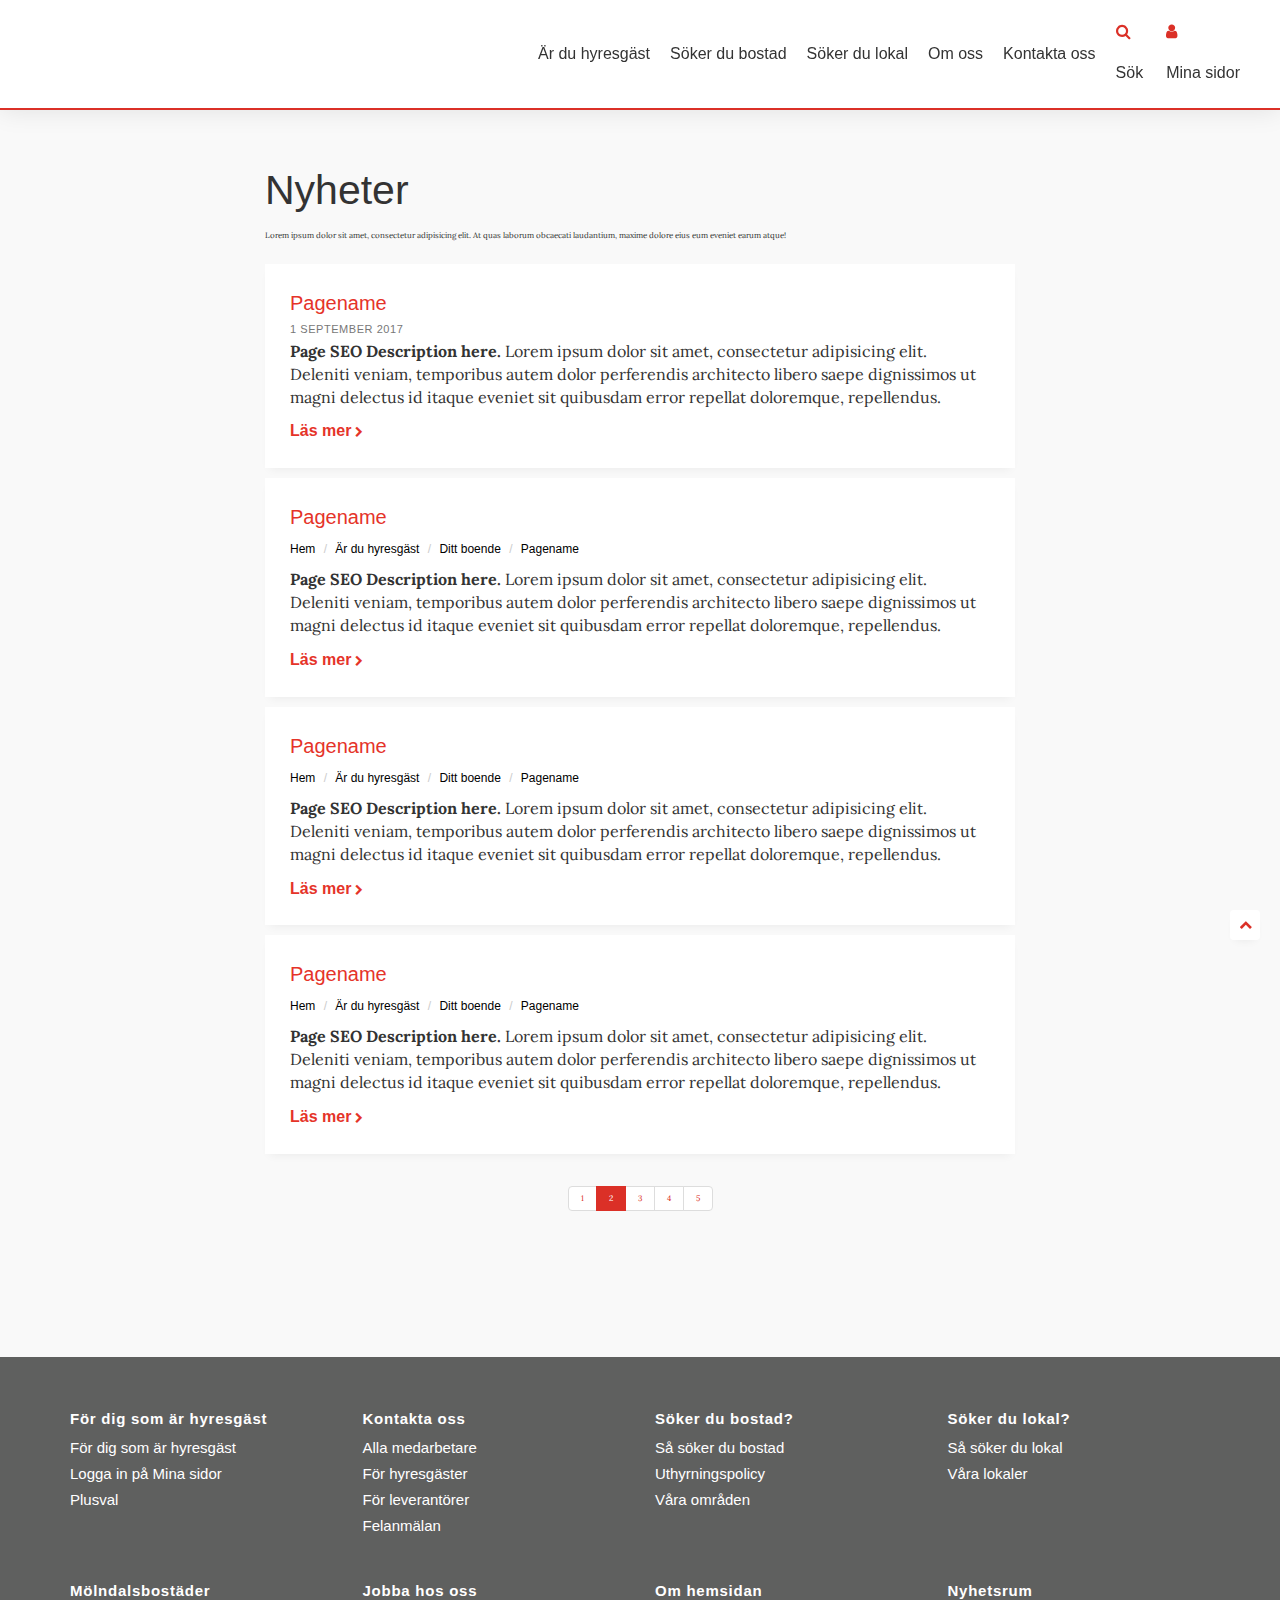
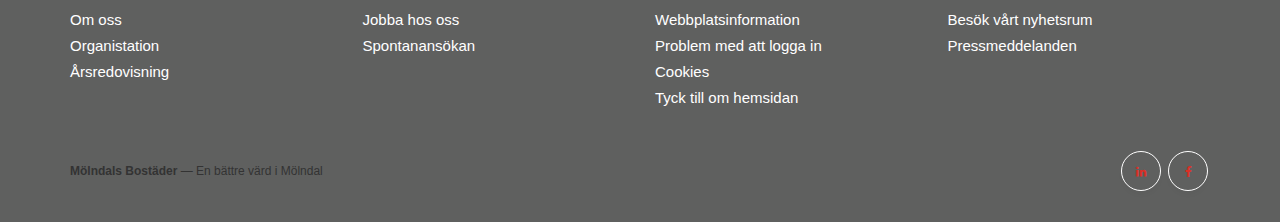
<file: MolndalsBostader.FrontEnd/news.html>
<!DOCTYPE html>
<html lang="sv">
<head>
	<meta charset="utf-8">
	<meta http-equiv="x-ua-compatible" content="ie=edge">
	
	<title>Mölndals bostäder</title>
	<meta name="description" content="">

    <meta name="viewport" content="width=device-width, initial-scale=1">

    <link rel="apple-touch-icon" href="img/icons/apple-touch-icon.png">
    <link rel="icon" href="img/icons/favicon.png" type="image/x-icon">

    <link href="https://fonts.googleapis.com/css?family=Lora:400,400i,700|Roboto+Condensed:400,700" rel="stylesheet">
    <link rel="stylesheet" href="https://maxcdn.bootstrapcdn.com/font-awesome/4.7.0/css/font-awesome.min.css">
    <link rel="stylesheet" href="css/bootstrap.css">
    <link rel="stylesheet" href="css/bootstrap-theme.css">
	<link rel="stylesheet" href="css/main.css?v=1">
	
	 <!--[if lt IE 9]>
		<script src="http://html5shim.googlecode.com/svn/trunk/html5.js"></script>
		<script src="https://cdnjs.cloudflare.com/ajax/libs/respond.js/1.4.2/respond.min.js"></script>
	<![endif]-->
</head>
<body>

	<header class="top">
		<a href="" class="logo" title="Mölndals bostäder - En bättre värd i Mölndal">
			
		</a>
		
		<nav class="main-nav">
			<ul>
				<li>
					<a href="">Är du hyresgäst</a>
					<ul>
						<li><a href="">Inflyttning</a></li>
						<li><a href="">Ditt boende</a></li>
						<li>
							<a href="">Utflyttning</a>
							<ul>
								<li><a href="">Inflyttning</a></li>
								<li><a href="">Ditt boende</a></li>
								<li><a href="">Utflyttning</a></li>
								<li><a href="">Min värd</a></li>
								<li><a href="">Plusval</a></li>
								<li><a href="">Mina sidor</a></li>
								<li><a href="">Blanketter</a></li>
							</ul>
						</li>
						<li><a href="">Min värd</a></li>
						<li><a href="">Plusval</a></li>
						<li><a href="">Mina sidor</a></li>
						<li><a href="">Blanketter</a></li>
					</ul>
				</li>
				<li><a href="">Söker du bostad</a></li>
				<li><a href="">Söker du lokal</a></li>
				<li>
					<a href="">Om oss</a>
					<ul>
						<li><a href="">Inflyttning</a></li>
						<li><a href="">Ditt boende</a></li>
						<li>
							<a href="">Utflyttning</a>
							<ul>
								<li><a href="">Inflyttning</a></li>
								<li><a href="">Ditt boende</a></li>
								<li><a href="">Utflyttning</a></li>
								<li><a href="">Min värd</a></li>
								<li><a href="">Plusval</a></li>
								<li><a href="">Mina sidor</a></li>
								<li><a href="">Blanketter</a></li>
							</ul>
						</li>
						<li><a href="">Min värd</a></li>
						<li><a href="">Plusval</a></li>
						<li><a href="">Mina sidor</a></li>
						<li><a href="">Blanketter</a></li>
					</ul>
				</li>
				<li>
					<a href="">Kontakta oss</a>
					<ul>
						<li><a href="">Inflyttning</a></li>
						<li><a href="">Ditt boende</a></li>
						<li>
							<a href="">Utflyttning</a>
							<ul>
								<li><a href="">Inflyttning</a></li>
								<li><a href="">Ditt boende</a></li>
								<li><a href="">Utflyttning</a></li>
								<li><a href="">Min värd</a></li>
								<li><a href="">Plusval</a></li>
								<li><a href="">Mina sidor</a></li>
								<li><a href="">Blanketter</a></li>
							</ul>
						</li>
						<li><a href="">Min värd</a></li>
						<li><a href="">Plusval</a></li>
						<li><a href="">Mina sidor</a></li>
						<li><a href="">Blanketter</a></li>
					</ul>
				</li>
				<li class="nav-toggle-search"><a href=""><i class="fa fa-search"></i> Sök</a></li>
				<li class="nav-my-page"><a href=""><i class="fa fa-user"></i> Mina sidor</a></li>
			</ul>
		</nav>
		<a href="#" class="toggle-mobile-nav">
			<span></span>
			<span></span>
			<span></span>
		</a>
	</header>


	<div class="search-results">
		<div class="container">
			<div class="row">
				<div class="col-md-8 col-md-offset-2">
					
						<h1>Nyheter</h1>
						<p>
							Lorem ipsum dolor sit amet, consectetur adipisicing elit. At quas laborum obcaecati laudantium, maxime dolore eius eum eveniet earum atque!
						</p>
						
						<br>
						
						<article class="search-result-item">
							<h4><a href="">Pagename</a></h4>
							<p class="meta">1 SEPTEMBER 2017</p>
							<p>
								<strong>Page SEO Description here.</strong> Lorem ipsum dolor sit amet, consectetur adipisicing elit. Deleniti veniam, temporibus autem dolor perferendis architecto libero saepe dignissimos ut magni delectus id itaque eveniet sit quibusdam error repellat doloremque, repellendus.
							</p>
							<a href="" class="read-on">Läs mer<i class="fa fa-chevron-right"></i></a>
						</article>
						
						<article class="search-result-item">
							<h4><a href="">Pagename</a></h4>
							<ol class="breadcrumb">
							  <li class="breadcrumb-item"><a href="#">Hem</a></li>
							  <li class="breadcrumb-item"><a href="#">Är du hyresgäst </a></li>
							  <li class="breadcrumb-item"><a href="#">Ditt boende</a></li>
							  <li class="breadcrumb-item"><a href="">Pagename</a></li>
							</ol>
							<p>
								<strong>Page SEO Description here.</strong> Lorem ipsum dolor sit amet, consectetur adipisicing elit. Deleniti veniam, temporibus autem dolor perferendis architecto libero saepe dignissimos ut magni delectus id itaque eveniet sit quibusdam error repellat doloremque, repellendus.
							</p>
							<a href="" class="read-on">Läs mer<i class="fa fa-chevron-right"></i></a>
						</article>
						
						<article class="search-result-item">
							<h4><a href="">Pagename</a></h4>
							<ol class="breadcrumb">
							  <li class="breadcrumb-item"><a href="#">Hem</a></li>
							  <li class="breadcrumb-item"><a href="#">Är du hyresgäst </a></li>
							  <li class="breadcrumb-item"><a href="#">Ditt boende</a></li>
							  <li class="breadcrumb-item"><a href="">Pagename</a></li>
							</ol>
							<p>
								<strong>Page SEO Description here.</strong> Lorem ipsum dolor sit amet, consectetur adipisicing elit. Deleniti veniam, temporibus autem dolor perferendis architecto libero saepe dignissimos ut magni delectus id itaque eveniet sit quibusdam error repellat doloremque, repellendus.
							</p>
							<a href="" class="read-on">Läs mer<i class="fa fa-chevron-right"></i></a>
						</article>
						
						<article class="search-result-item">
							<h4><a href="">Pagename</a></h4>
							<ol class="breadcrumb">
							  <li class="breadcrumb-item"><a href="#">Hem</a></li>
							  <li class="breadcrumb-item"><a href="#">Är du hyresgäst </a></li>
							  <li class="breadcrumb-item"><a href="#">Ditt boende</a></li>
							  <li class="breadcrumb-item"><a href="">Pagename</a></li>
							</ol>
							<p>
								<strong>Page SEO Description here.</strong> Lorem ipsum dolor sit amet, consectetur adipisicing elit. Deleniti veniam, temporibus autem dolor perferendis architecto libero saepe dignissimos ut magni delectus id itaque eveniet sit quibusdam error repellat doloremque, repellendus.
							</p>
							<a href="" class="read-on">Läs mer<i class="fa fa-chevron-right"></i></a>
						</article>
				
						<div class="search-pager">
							<ul class="pagination">
							  <li><a href="#">1</a></li>
							  <li class="active"><a href="#">2</a></li>
							  <li><a href="#">3</a></li>
							  <li><a href="#">4</a></li>
							  <li><a href="#">5</a></li>
							</ul>
						</div>
				</div>
			</div>
		</div>
	</div>
	
	<section class="search">

		<div class="container">
			<div class="row">
				<div class="col-md-8 col-md-offset-2">

					<div class="close-search-wrap">
						<a class="close-search" href="#" title="Stäng söken">
							Stäng
							<span><i class="fa fa-times"></i></span>
						</a>
					</div>

					<form action="" id="search-form">
						<div class="row">
							<div class="col-sm-10">
								<input placeholder="Ange sökord" type="search" class="form-control input-lg">
							</div>
							<div class="col-sm-2">
								 <button type="submit" class="btn btn-block btn-lg btn-primary">Sök</button>
							</div>
						</div>
					</form>
					
					<h6><i class="fa fa-bolt"></i> Snabblänkar</h6>
					<div class="row">
						<div class="col-sm-6">
							<ul>
								<li><a href="">Borttappad nyckel</a></li>
								<li><a href="">Hyra ut i andra hand</a></li>
								<li><a href="">Störningsanmälan</a></li>
							</ul>
						</div>
						<div class="col-sm-6">
							<ul>
								<li><a href="">Hur loggar jag in?</a></li>
								<li><a href="">Jag vill göra en felanmälan</a></li>
								<li><a href="">Sidan fungerar inte</a></li>
							</ul>
						</div>
					</div>

				</div>
			</div>
		</div>

	</section>

	<footer class="footer">

		<div class="container">

			<div class="row">

				<div class="col-xs-6 col-sm-4 col-md-3">
					<h6>För dig som är hyresgäst</h6>	
					<ul>
						<li><a href="">För dig som är hyresgäst</a></li>
						<li><a href="">Logga in på Mina sidor</a></li>
						<li><a href="">Plusval</a></li>
					</ul>
				</div>

				<div class="col-xs-6 col-sm-4 col-md-3">
					<h6>Kontakta oss</h6>
					<ul>
						<li><a href="">Alla medarbetare</a></li>
						<li><a href="">För hyresgäster</a></li>
						<li><a href="">För leverantörer</a></li>
						<li><a href="">Felanmälan</a></li>
					</ul>
				</div>

				<div class="col-xs-6 col-sm-4 col-md-3">
					<h6>Söker du bostad?</h6>
					<ul>
						<li><a href="">Så söker du bostad</a></li>
						<li><a href="">Uthyrningspolicy</a></li>
						<li><a href="">Våra områden</a></li>
					</ul>
				</div>

				<div class="col-xs-6 col-sm-4 col-md-3">
					<h6>Söker du lokal?</h6>
					<ul>
						<li><a href="">Så söker du lokal</a></li>
						<li><a href="">Våra lokaler</a></li>
					</ul>
				</div>

				<div class="col-xs-6 col-sm-4 col-md-3">
					<h6>Mölndalsbostäder</h6>
					<ul>
						<li><a href="">Om oss</a></li>
						<li><a href="">Organistation</a></li>
						<li><a href="">Årsredovisning</a></li>
					</ul>
				</div>

				<div class="col-xs-6 col-sm-4 col-md-3">
					<h6>Jobba hos oss</h6>
					<ul>
						<li><a href="">Jobba hos oss</a></li>
						<li><a href="">Spontanansökan</a></li>
					</ul>
				</div>

				<div class="col-xs-6 col-sm-4 col-md-3">
					<h6>Om hemsidan</h6>
					<ul>
						<li><a href="">Webbplatsinformation</a></li>
						<li><a href="">Problem med att logga in</a></li>
						<li><a href="">Cookies</a></li>
						<li><a href="">Tyck till om hemsidan</a></li>
					</ul>
				</div>

				

				<div class="col-xs-6 col-sm-4 col-md-3">
					<h6>Nyhetsrum</h6>
					<ul>
						<li><a href="">Besök vårt nyhetsrum</a></li>
						<li><a href="">Pressmeddelanden</a></li>
					</ul>
				</div>


			</div>
			
			<div class="row footer-bottom">
				<div class="col-sm-6">
					<strong>Mölndals Bostäder</strong> — En bättre värd i Mölndal
				</div>
				<div class="col-sm-6">
					<nav class="social-nav">
						<a href="" class="social" target="_blank" title="Mölndals Bostäder på LinkedIn"><i class="fa fa-linkedin"></i></a>
						<a href="" class="social" target="_blank" title="Mölndalsbostäder på Facebook"><i class="fa fa-facebook"></i></a>
					</nav>
				</div>
			</div>

		</div>

	</footer>
	<a href="#" title="Till toppen av sidan" class="to-top"><i class="fa fa-chevron-up"></i></a>

	<!-- Script -->
	<!--[if lt IE 9]> <script src="https://code.jquery.com/jquery-1.12.4.js"></script> <![endif]-->
	<!--[if (gte IE 9) | (!IE)]><!--> <script src="js/lib/jquery-2.2.4.min.js"></script> <!--<![endif]-->
	<script src="js/lib/bootstrap.js"></script>
	<script src="js/app.js"></script>
</body>
</html>
</file>
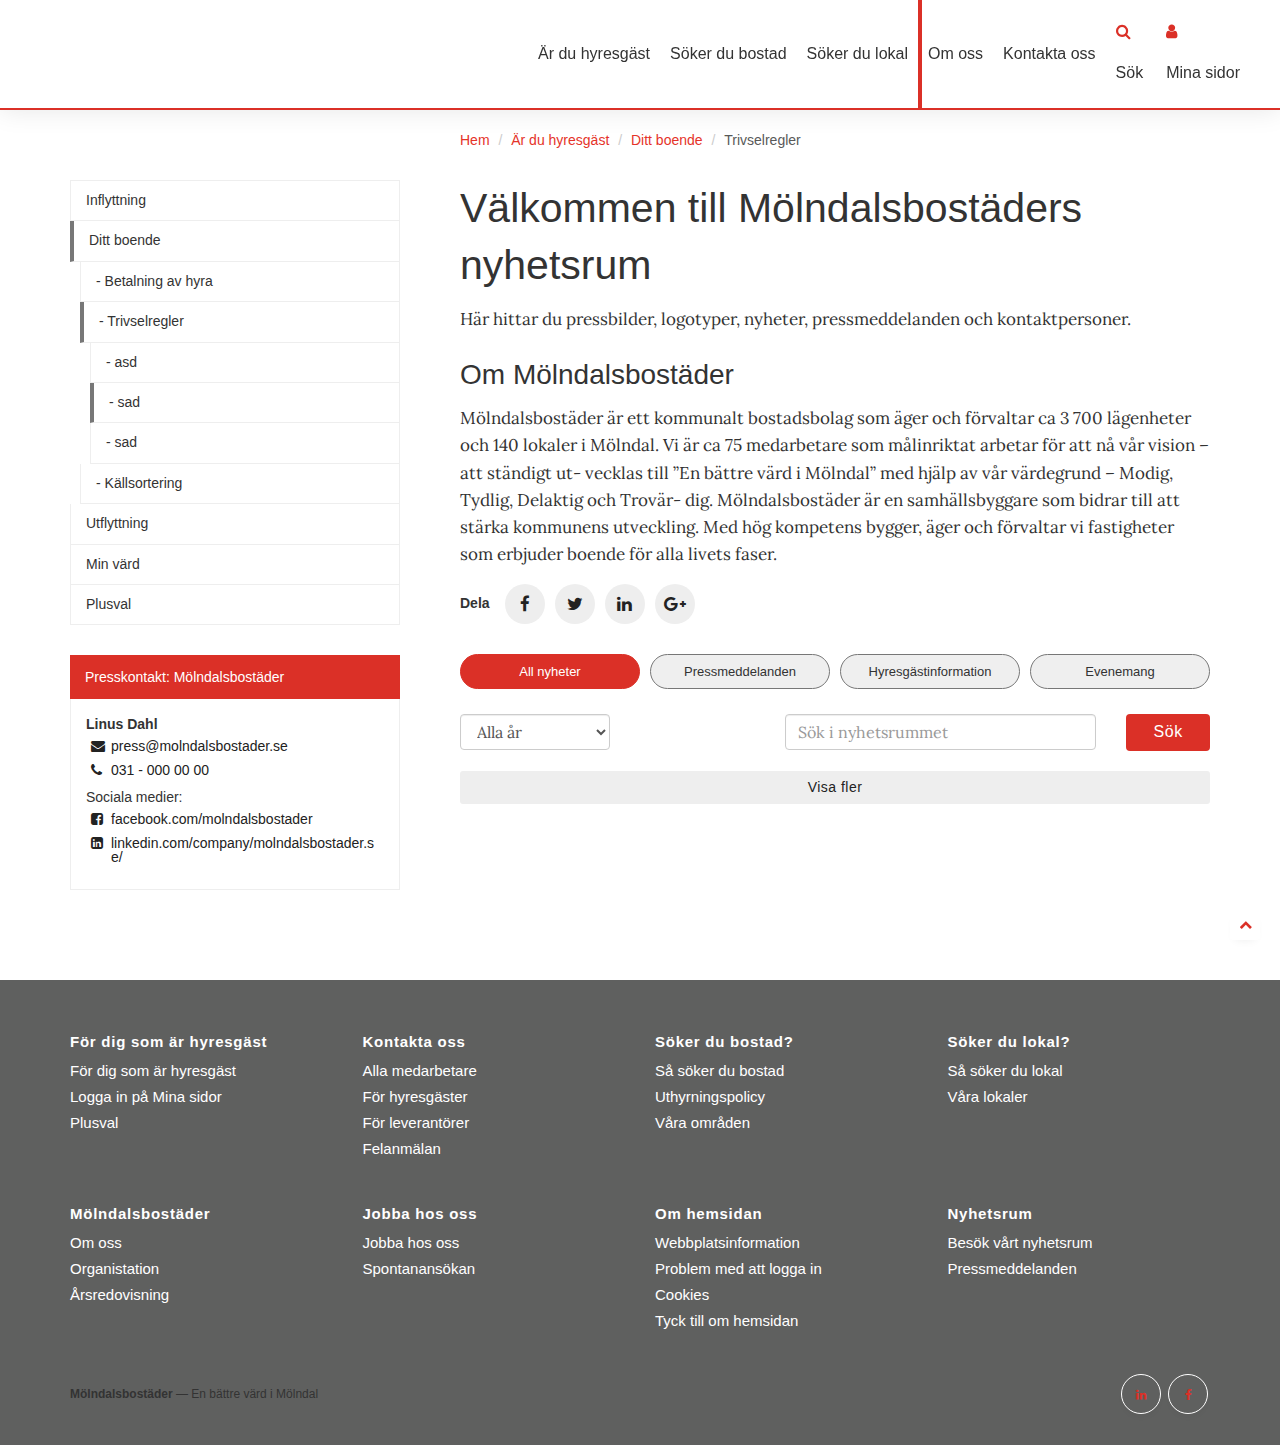
<file: MolndalsBostader.FrontEnd/press.html>
<!DOCTYPE html>
<html lang="sv">
<head>
	<meta charset="utf-8">
	<meta http-equiv="x-ua-compatible" content="ie=edge">

	<title>Mölndals bostäder</title>
	<meta name="description" content="">

    <meta name="viewport" content="width=device-width, initial-scale=1">

    <link rel="apple-touch-icon" href="img/icons/apple-touch-icon.png">
    <link rel="icon" href="img/icons/favicon.png" type="image/x-icon">

    <link href="https://fonts.googleapis.com/css?family=Lora:400,400i,700|Roboto+Condensed:400,700" rel="stylesheet">
    <link rel="stylesheet" href="https://maxcdn.bootstrapcdn.com/font-awesome/4.7.0/css/font-awesome.min.css">
    <link rel="stylesheet" href="css/bootstrap.css">
    <link rel="stylesheet" href="css/bootstrap-theme.css">
	<link rel="stylesheet" href="css/main.css?v=1">

	 <!--[if lt IE 9]>
		<script src="http://html5shim.googlecode.com/svn/trunk/html5.js"></script>
		<script src="https://cdnjs.cloudflare.com/ajax/libs/respond.js/1.4.2/respond.min.js"></script>
	<![endif]-->
</head>
<body>

	<header class="top">
		<a href="" class="logo" title="Mölndals bostäder - En bättre värd i Mölndal">

		</a>

		<nav class="main-nav">
			<ul>
				<li>
					<a href="">Är du hyresgäst</a>
					<ul>
						<li><a href="">Inflyttning</a></li>
						<li><a href="">Ditt boende</a></li>
						<li>
							<a href="">Utflyttning</a>
							<ul>
								<li><a href="">Inflyttning</a></li>
								<li><a href="">Ditt boende</a></li>
								<li><a href="">Utflyttning</a></li>
								<li><a href="">Min värd</a></li>
								<li><a href="">Plusval</a></li>
								<li><a href="">Mina sidor</a></li>
								<li><a href="">Blanketter</a></li>
							</ul>
						</li>
						<li><a href="">Min värd</a></li>
						<li><a href="">Plusval</a></li>
						<li><a href="">Mina sidor</a></li>
						<li><a href="">Blanketter</a></li>
					</ul>
				</li>
				<li><a href="">Söker du bostad</a></li>
				<li><a href="">Söker du lokal</a></li>
				<li class="selected">
					<a href="">Om oss</a>
					<ul>
						<li><a href="">Inflyttning</a></li>
						<li class="selected"><a href="">Ditt boende</a></li>
						<li>
							<a href="">Utflyttning</a>
							<ul>
								<li><a href="">Inflyttning</a></li>
								<li><a href="">Ditt boende</a></li>
								<li><a href="">Utflyttning</a></li>
								<li><a href="">Min värd</a></li>
								<li><a href="">Plusval</a></li>
								<li><a href="">Mina sidor</a></li>
								<li><a href="">Blanketter</a></li>
							</ul>
						</li>
						<li><a href="">Min värd</a></li>
						<li><a href="">Plusval</a></li>
						<li><a href="">Mina sidor</a></li>
						<li><a href="">Blanketter</a></li>
					</ul>
				</li>
				<li>
					<a href="">Kontakta oss</a>
					<ul>
						<li><a href="">Inflyttning</a></li>
						<li><a href="">Ditt boende</a></li>
						<li>
							<a href="">Utflyttning</a>
							<ul>
								<li><a href="">Inflyttning</a></li>
								<li><a href="">Ditt boende</a></li>
								<li><a href="">Utflyttning</a></li>
								<li><a href="">Min värd</a></li>
								<li><a href="">Plusval</a></li>
								<li><a href="">Mina sidor</a></li>
								<li><a href="">Blanketter</a></li>
							</ul>
						</li>
						<li><a href="">Min värd</a></li>
						<li><a href="">Plusval</a></li>
						<li><a href="">Mina sidor</a></li>
						<li><a href="">Blanketter</a></li>
					</ul>
				</li>
				<li class="nav-toggle-search"><a href=""><i class="fa fa-search"></i> Sök</a></li>
				<li class="nav-my-page"><a href=""><i class="fa fa-user"></i> Mina sidor</a></li>
			</ul>
		</nav>
		<a href="#" class="toggle-mobile-nav">
			<span></span>
			<span></span>
			<span></span>
		</a>
	</header>

<!-- 	<section class="page-hero page-hero--40" style="background-image: url(img/tmp/kvaliteomiljo_1500x632.jpg)">

	</section> -->

	<!-- Section slider -->



	<div class="breadcrumb-wrap">
		<div class="container">
			<div class="row">
				<div class="col-md-8 col-md-offset-4">
					<ol class="breadcrumb">
					  <li class="breadcrumb-item"><a href="#">Hem</a></li>
					  <li class="breadcrumb-item"><a href="#">Är du hyresgäst </a></li>
					  <li class="breadcrumb-item"><a href="#">Ditt boende</a></li>
					  <li class="breadcrumb-item active">Trivselregler</li>
					</ol>
				</div>
			</div>
		</div>
	</div>

	<main class="page-main">
		<div class="container">

			<div class="row">
				<aside class="col-md-4 lg-sidebar">
					<div class="sidebar">

						<nav class="sidebar-nav">
							<ul>
								<li><a href="">Inflyttning</a></li>
								<li class="selected">
									<a href="">Ditt boende</a>
									<ul>
										<li><a href="">Betalning av hyra</a></li>
										<li class="selected">
											<a href="">Trivselregler</a>
											<ul>
												<li><a href="">asd</a></li>
												<li class="selected"><a href="">sad</a></li>
												<li><a href="">sad</a></li>
											</ul>
										</li>
										<li><a href="">Källsortering</a></li>
									</ul>
								</li>
								<li><a href="">Utflyttning</a></li>
								<li><a href="">Min värd</a></li>
								<li><a href="">Plusval</a></li>
							</ul>
						</nav>


						<div class="sidebar-widget sidebar-contact">
							<header>Presskontakt: Mölndalsbostäder</header>
							<div class="sidebar-contact__body">
								<strong>Linus Dahl</strong>
								<ul class="link-list">
									<li>
										<a href=""><i class="fa fa-envelope"></i>press@molndalsbostader.se</a>
									</li>
									<li>
										<a href=""><i class="fa fa-phone"></i>031 - 000 00 00</a>
									</li>
								</ul>

								<div>Sociala medier:</div>
								<ul class="link-list">
									<li>
										<a href=""><i class="fa fa-facebook-square"></i> facebook.com/molndalsbostader</a>
									</li>
									<li>
										<a href=""><i class="fa fa-linkedin-square"></i> linkedin.com/company/molndalsbostader.se/</a>
									</li>
								</ul>
							</div>
						</div>

					</div>
				</aside>
				<div class="col-md-8">

					<h1 class="page-heading">Välkommen till Mölndalsbostäders nyhetsrum</h1>

					<p>
						Här hittar du pressbilder, logotyper, nyheter, pressmeddelanden och kontaktpersoner.
					</p>
               <h3>Om Mölndalsbostäder</h3>

					<p>
						Mölndalsbostäder är ett kommunalt bostadsbolag som äger och förvaltar ca 3 700 lägenheter och 140 lokaler i Mölndal. Vi är ca 75 medarbetare som målinriktat arbetar för att nå vår vision – att ständigt ut- vecklas till ”En bättre värd i Mölndal” med hjälp av vår värdegrund – Modig, Tydlig, Delaktig och Trovär- dig. Mölndalsbostäder är en samhällsbyggare som bidrar till att stärka kommunens utveckling. Med hög kompetens bygger, äger och förvaltar vi fastigheter som erbjuder boende för alla livets faser.
					</p>

					<div class="share">
						<h6>Dela</h6>
						<ul class="social-share">
							<li><a href=""><i class="fa fa-facebook"></i></a></li>
							<li><a href=""><i class="fa fa-twitter"></i></a></li>
							<li><a href=""><i class="fa fa-linkedin"></i></a></li>
							<li><a href=""><i class="fa fa-google-plus"></i></a></li>
						</ul>
					</div>


					<div class="news-filter">
						<ul class="button-group">
							<li><button class="active" href="">All nyheter</button></li>
							<li><button class="" href="">Pressmeddelanden</button></li>
							<li><button class="" href="">Hyresgästinformation</button></li>
							<li><button class="" href="">Evenemang</button></li>
						</ul>

						<div class="row">

							<div class="col-sm-5">
									<form action="" class="">
										<select name="" id="" class="form-control select-year">
											<option value="">Alla år</option>
											<option value="">2018</option>
											<option value="">2017</option>
											<option value="">2016</option>
											<option value="">2015</option>
										</select>
								</form>
							</div>

							<div class="col-sm-7">
								<form action="" class="row">
									<div class="col-xs-9">
										<input type="text" class="form-control" placeholder="Sök i nyhetsrummet">
									</div>
									<div class="col-xs-3">
										<button class="btn btn-block btn-primary">Sök</button>
									</div>
								</form>
							</div>

						</div>

					</div>

					<button class="btn btn-default btn-block btn-sm">Visa fler</button>

				</div>

				<aside class="col-sm-12 sm-sidebar">

				</aside>

				<div class="col-md-12 page-divider"></div>

			</div>
		</div>
	</main>


	<div class="page-sub-sections">


	</div>

	<section class="search">



		<div class="container">
			<div class="row">
				<div class="col-md-8 col-md-offset-2">


					<div class="close-search-wrap">
						<a class="close-search" href="#" title="Stäng söken">
							Stäng
							<span><i class="fa fa-times"></i></span>
						</a>
					</div>


					<form action="" id="search-form">
						<div class="row">
							<div class="col-sm-10">
								<input placeholder="Ange sökord" type="search" class="form-control input-lg">
							</div>
							<div class="col-sm-2">
								 <button type="submit" class="btn btn-block btn-lg btn-primary">Sök</button>
							</div>
						</div>
					</form>

					<h6><i class="fa fa-bolt"></i> Snabblänkar</h6>
					<div class="row">
						<div class="col-sm-6">
							<ul>
								<li><a href="">Borttappad nyckel</a></li>
								<li><a href="">Hyra ut i andra hand</a></li>
								<li><a href="">Störningsanmälan</a></li>
							</ul>
						</div>
						<div class="col-sm-6">
							<ul>
								<li><a href="">Hur loggar jag in?</a></li>
								<li><a href="">Jag vill göra en felanmälan</a></li>
								<li><a href="">Sidan fungerar inte</a></li>
							</ul>
						</div>
					</div>

				</div>
			</div>
		</div>

	</section>

	<footer class="footer">

		<div class="container">

			<div class="row">

				<div class="col-xs-6 col-sm-4 col-md-3">
					<h6>För dig som är hyresgäst</h6>
					<ul>
						<li><a href="">För dig som är hyresgäst</a></li>
						<li><a href="">Logga in på Mina sidor</a></li>
						<li><a href="">Plusval</a></li>
					</ul>
				</div>

				<div class="col-xs-6 col-sm-4 col-md-3">
					<h6>Kontakta oss</h6>
					<ul>
						<li><a href="">Alla medarbetare</a></li>
						<li><a href="">För hyresgäster</a></li>
						<li><a href="">För leverantörer</a></li>
						<li><a href="">Felanmälan</a></li>
					</ul>
				</div>

				<div class="col-xs-6 col-sm-4 col-md-3">
					<h6>Söker du bostad?</h6>
					<ul>
						<li><a href="">Så söker du bostad</a></li>
						<li><a href="">Uthyrningspolicy</a></li>
						<li><a href="">Våra områden</a></li>
					</ul>
				</div>

				<div class="col-xs-6 col-sm-4 col-md-3">
					<h6>Söker du lokal?</h6>
					<ul>
						<li><a href="">Så söker du lokal</a></li>
						<li><a href="">Våra lokaler</a></li>
					</ul>
				</div>

				<div class="col-xs-6 col-sm-4 col-md-3">
					<h6>Mölndalsbostäder</h6>
					<ul>
						<li><a href="">Om oss</a></li>
						<li><a href="">Organistation</a></li>
						<li><a href="">Årsredovisning</a></li>
					</ul>
				</div>

				<div class="col-xs-6 col-sm-4 col-md-3">
					<h6>Jobba hos oss</h6>
					<ul>
						<li><a href="">Jobba hos oss</a></li>
						<li><a href="">Spontanansökan</a></li>
					</ul>
				</div>

				<div class="col-xs-6 col-sm-4 col-md-3">
					<h6>Om hemsidan</h6>
					<ul>
						<li><a href="">Webbplatsinformation</a></li>
						<li><a href="">Problem med att logga in</a></li>
						<li><a href="">Cookies</a></li>
						<li><a href="">Tyck till om hemsidan</a></li>
					</ul>
				</div>



				<div class="col-xs-6 col-sm-4 col-md-3">
					<h6>Nyhetsrum</h6>
					<ul>
						<li><a href="">Besök vårt nyhetsrum</a></li>
						<li><a href="">Pressmeddelanden</a></li>
					</ul>
				</div>


			</div>

			<div class="row footer-bottom">
				<div class="col-sm-6">
					<strong>Mölndalsbostäder</strong> — En bättre värd i Mölndal
				</div>
				<div class="col-sm-6">
					<nav class="social-nav">
						<a href="" class="social" target="_blank" title="Mölndalsbostäder på LinkedIn"><i class="fa fa-linkedin"></i></a>
						<a href="" class="social" target="_blank" title="Mölndalsbostäder på Facebook"><i class="fa fa-facebook"></i></a>
					</nav>
				</div>
			</div>

		</div>

	</footer>
	<a href="#" title="Till toppen av sidan" class="to-top"><i class="fa fa-chevron-up"></i></a>

	<!-- Script -->
	<!--[if lt IE 9]> <script src="https://code.jquery.com/jquery-1.12.4.js"></script> <![endif]-->
	<!--[if (gte IE 9) | (!IE)]><!--> <script src="js/lib/jquery-2.2.4.min.js"></script> <!--<![endif]-->
	<script src="js/lib/bootstrap.js"></script>
	<script src="js/lib/flickity.pkgd.min.js"></script>
	<script src="js/app.js"></script>
</body>
</html>
</file>
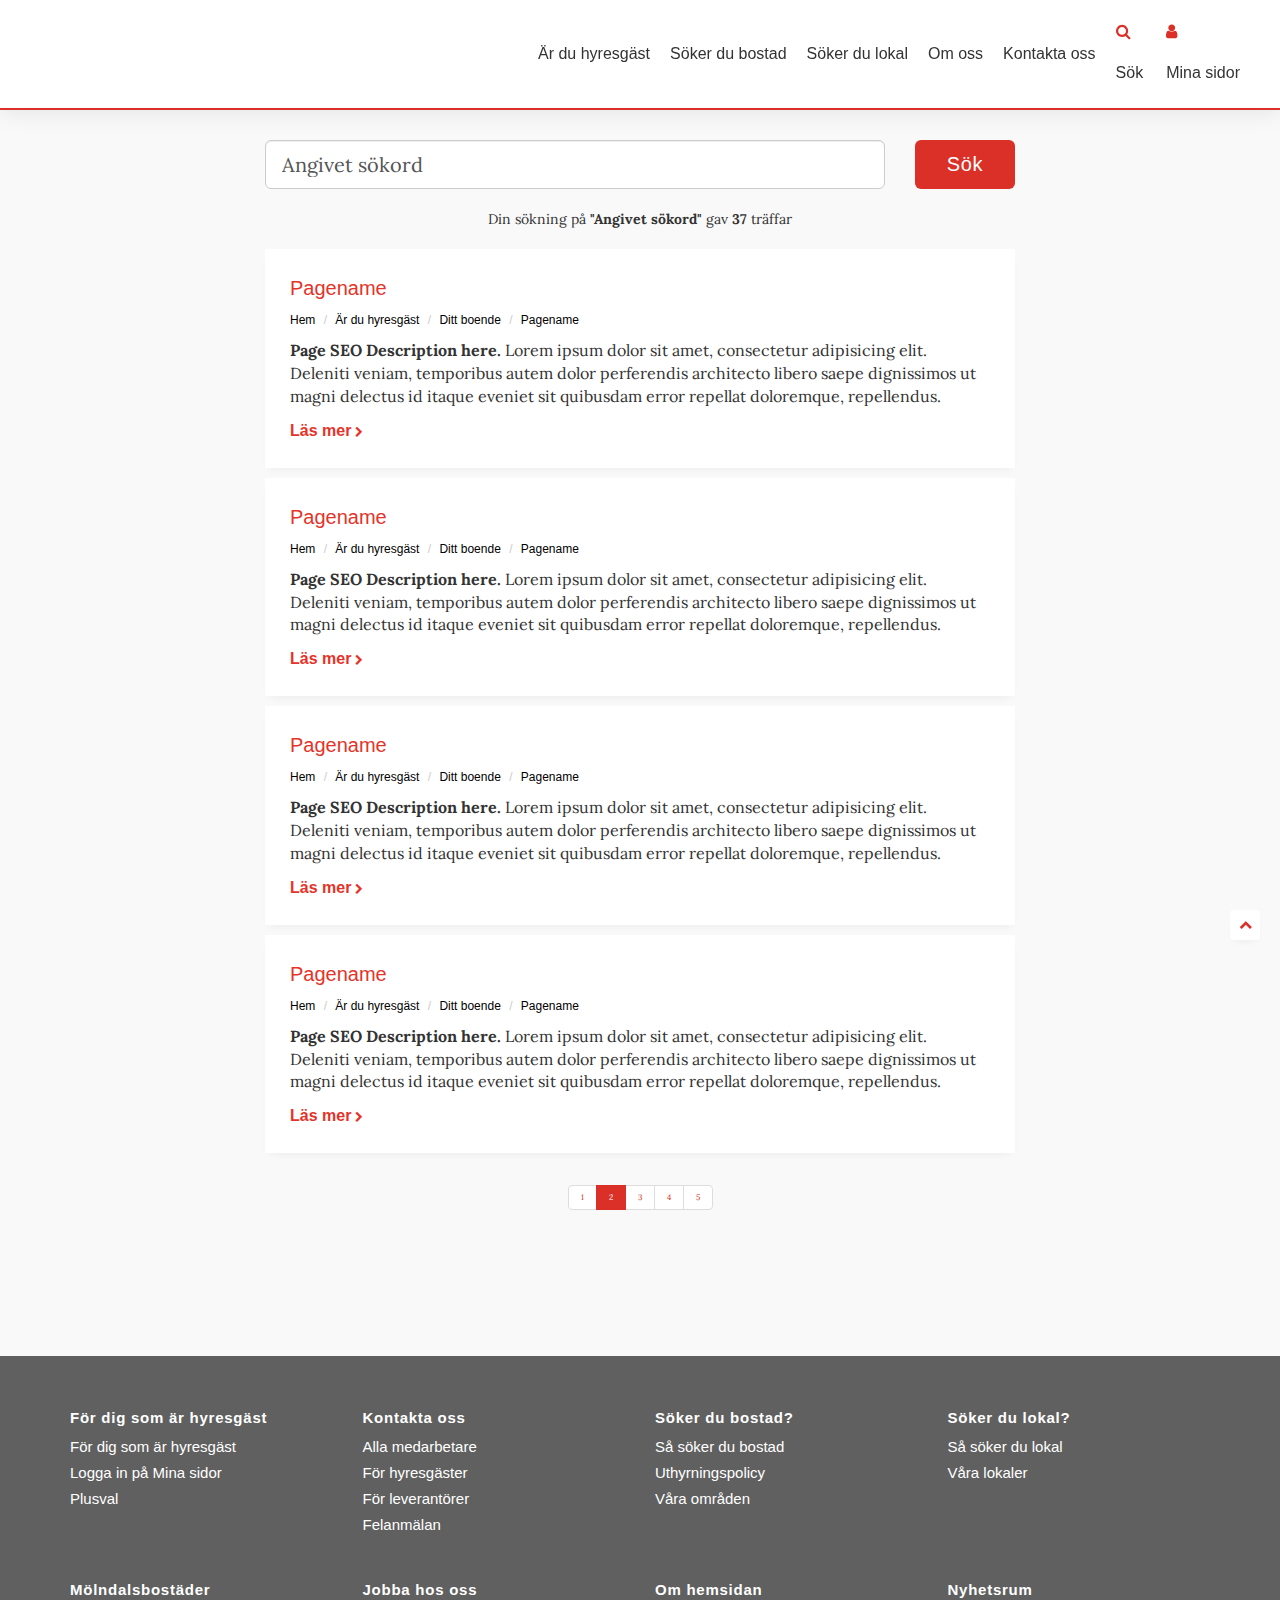
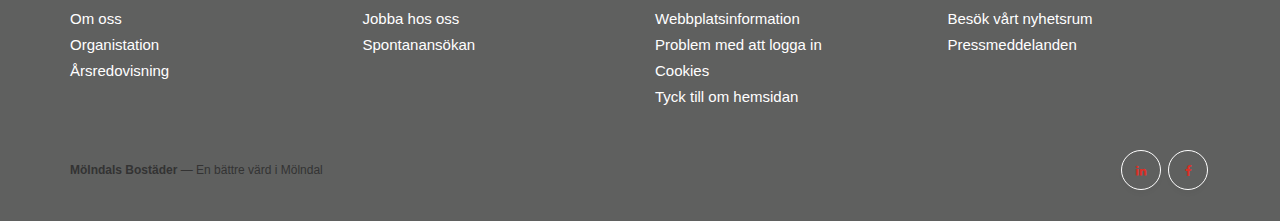
<file: MolndalsBostader.FrontEnd/search.html>
<!DOCTYPE html>
<html lang="sv">
<head>
	<meta charset="utf-8">
	<meta http-equiv="x-ua-compatible" content="ie=edge">
	
	<title>Mölndals bostäder</title>
	<meta name="description" content="">

    <meta name="viewport" content="width=device-width, initial-scale=1">

    <link rel="apple-touch-icon" href="img/icons/apple-touch-icon.png">
    <link rel="icon" href="img/icons/favicon.png" type="image/x-icon">

    <link href="https://fonts.googleapis.com/css?family=Lora:400,400i,700|Roboto+Condensed:400,700" rel="stylesheet">
    <link rel="stylesheet" href="https://maxcdn.bootstrapcdn.com/font-awesome/4.7.0/css/font-awesome.min.css">
    <link rel="stylesheet" href="css/bootstrap.css">
    <link rel="stylesheet" href="css/bootstrap-theme.css">
	<link rel="stylesheet" href="css/main.css?v=1">
	
	 <!--[if lt IE 9]>
		<script src="http://html5shim.googlecode.com/svn/trunk/html5.js"></script>
		<script src="https://cdnjs.cloudflare.com/ajax/libs/respond.js/1.4.2/respond.min.js"></script>
	<![endif]-->
</head>
<body>

	<header class="top">
		<a href="" class="logo" title="Mölndals bostäder - En bättre värd i Mölndal">
			
		</a>
		
		<nav class="main-nav">
			<ul>
				<li>
					<a href="">Är du hyresgäst</a>
					<ul>
						<li><a href="">Inflyttning</a></li>
						<li><a href="">Ditt boende</a></li>
						<li>
							<a href="">Utflyttning</a>
							<ul>
								<li><a href="">Inflyttning</a></li>
								<li><a href="">Ditt boende</a></li>
								<li><a href="">Utflyttning</a></li>
								<li><a href="">Min värd</a></li>
								<li><a href="">Plusval</a></li>
								<li><a href="">Mina sidor</a></li>
								<li><a href="">Blanketter</a></li>
							</ul>
						</li>
						<li><a href="">Min värd</a></li>
						<li><a href="">Plusval</a></li>
						<li><a href="">Mina sidor</a></li>
						<li><a href="">Blanketter</a></li>
					</ul>
				</li>
				<li><a href="">Söker du bostad</a></li>
				<li><a href="">Söker du lokal</a></li>
				<li>
					<a href="">Om oss</a>
					<ul>
						<li><a href="">Inflyttning</a></li>
						<li><a href="">Ditt boende</a></li>
						<li>
							<a href="">Utflyttning</a>
							<ul>
								<li><a href="">Inflyttning</a></li>
								<li><a href="">Ditt boende</a></li>
								<li><a href="">Utflyttning</a></li>
								<li><a href="">Min värd</a></li>
								<li><a href="">Plusval</a></li>
								<li><a href="">Mina sidor</a></li>
								<li><a href="">Blanketter</a></li>
							</ul>
						</li>
						<li><a href="">Min värd</a></li>
						<li><a href="">Plusval</a></li>
						<li><a href="">Mina sidor</a></li>
						<li><a href="">Blanketter</a></li>
					</ul>
				</li>
				<li>
					<a href="">Kontakta oss</a>
					<ul>
						<li><a href="">Inflyttning</a></li>
						<li><a href="">Ditt boende</a></li>
						<li>
							<a href="">Utflyttning</a>
							<ul>
								<li><a href="">Inflyttning</a></li>
								<li><a href="">Ditt boende</a></li>
								<li><a href="">Utflyttning</a></li>
								<li><a href="">Min värd</a></li>
								<li><a href="">Plusval</a></li>
								<li><a href="">Mina sidor</a></li>
								<li><a href="">Blanketter</a></li>
							</ul>
						</li>
						<li><a href="">Min värd</a></li>
						<li><a href="">Plusval</a></li>
						<li><a href="">Mina sidor</a></li>
						<li><a href="">Blanketter</a></li>
					</ul>
				</li>
				<li class="nav-toggle-search"><a href=""><i class="fa fa-search"></i> Sök</a></li>
				<li class="nav-my-page"><a href=""><i class="fa fa-user"></i> Mina sidor</a></li>
			</ul>
		</nav>
		<a href="#" class="toggle-mobile-nav">
			<span></span>
			<span></span>
			<span></span>
		</a>
	</header>


	<div class="search-results">
		<div class="container">
			<div class="row">
				<div class="col-md-8 col-md-offset-2">
					
						<form action="" id="search-form">
							<div class="row">
								<div class="col-sm-10">
									<input placeholder="Ange sökord" value="Angivet sökord" type="search" class="form-control input-lg">
								</div>
								<div class="col-sm-2">
									 <button type="submit" class="btn btn-block btn-lg btn-primary">Sök</button>
								</div>
							</div>
						</form>
						
						<div class="search-result-meta">
							Din sökning på <strong>"Angivet sökord"</strong> gav <strong>37</strong> träffar
						</div>
						
						<article class="search-result-item">
							<h4><a href="">Pagename</a></h4>
							<ol class="breadcrumb">
							  <li class="breadcrumb-item"><a href="#">Hem</a></li>
							  <li class="breadcrumb-item"><a href="#">Är du hyresgäst </a></li>
							  <li class="breadcrumb-item"><a href="#">Ditt boende</a></li>
							  <li class="breadcrumb-item"><a href="">Pagename</a></li>
							</ol>
							<p>
								<strong>Page SEO Description here.</strong> Lorem ipsum dolor sit amet, consectetur adipisicing elit. Deleniti veniam, temporibus autem dolor perferendis architecto libero saepe dignissimos ut magni delectus id itaque eveniet sit quibusdam error repellat doloremque, repellendus.
							</p>
							<a href="" class="read-on">Läs mer<i class="fa fa-chevron-right"></i></a>
						</article>
						
						<article class="search-result-item">
							<h4><a href="">Pagename</a></h4>
							<ol class="breadcrumb">
							  <li class="breadcrumb-item"><a href="#">Hem</a></li>
							  <li class="breadcrumb-item"><a href="#">Är du hyresgäst </a></li>
							  <li class="breadcrumb-item"><a href="#">Ditt boende</a></li>
							  <li class="breadcrumb-item"><a href="">Pagename</a></li>
							</ol>
							<p>
								<strong>Page SEO Description here.</strong> Lorem ipsum dolor sit amet, consectetur adipisicing elit. Deleniti veniam, temporibus autem dolor perferendis architecto libero saepe dignissimos ut magni delectus id itaque eveniet sit quibusdam error repellat doloremque, repellendus.
							</p>
							<a href="" class="read-on">Läs mer<i class="fa fa-chevron-right"></i></a>
						</article>
						
						<article class="search-result-item">
							<h4><a href="">Pagename</a></h4>
							<ol class="breadcrumb">
							  <li class="breadcrumb-item"><a href="#">Hem</a></li>
							  <li class="breadcrumb-item"><a href="#">Är du hyresgäst </a></li>
							  <li class="breadcrumb-item"><a href="#">Ditt boende</a></li>
							  <li class="breadcrumb-item"><a href="">Pagename</a></li>
							</ol>
							<p>
								<strong>Page SEO Description here.</strong> Lorem ipsum dolor sit amet, consectetur adipisicing elit. Deleniti veniam, temporibus autem dolor perferendis architecto libero saepe dignissimos ut magni delectus id itaque eveniet sit quibusdam error repellat doloremque, repellendus.
							</p>
							<a href="" class="read-on">Läs mer<i class="fa fa-chevron-right"></i></a>
						</article>
						
						<article class="search-result-item">
							<h4><a href="">Pagename</a></h4>
							<ol class="breadcrumb">
							  <li class="breadcrumb-item"><a href="#">Hem</a></li>
							  <li class="breadcrumb-item"><a href="#">Är du hyresgäst </a></li>
							  <li class="breadcrumb-item"><a href="#">Ditt boende</a></li>
							  <li class="breadcrumb-item"><a href="">Pagename</a></li>
							</ol>
							<p>
								<strong>Page SEO Description here.</strong> Lorem ipsum dolor sit amet, consectetur adipisicing elit. Deleniti veniam, temporibus autem dolor perferendis architecto libero saepe dignissimos ut magni delectus id itaque eveniet sit quibusdam error repellat doloremque, repellendus.
							</p>
							<a href="" class="read-on">Läs mer<i class="fa fa-chevron-right"></i></a>
						</article>
				
						<div class="search-pager">
							<ul class="pagination">
							  <li><a href="#">1</a></li>
							  <li class="active"><a href="#">2</a></li>
							  <li><a href="#">3</a></li>
							  <li><a href="#">4</a></li>
							  <li><a href="#">5</a></li>
							</ul>
						</div>
				</div>
			</div>
		</div>
	</div>
	
	<section class="search">

		<div class="container">
			<div class="row">
				<div class="col-md-8 col-md-offset-2">

					<div class="close-search-wrap">
						<a class="close-search" href="#" title="Stäng söken">
							Stäng
							<span><i class="fa fa-times"></i></span>
						</a>
					</div>

					<form action="" id="search-form">
						<div class="row">
							<div class="col-sm-10">
								<input placeholder="Ange sökord" type="search" class="form-control input-lg">
							</div>
							<div class="col-sm-2">
								 <button type="submit" class="btn btn-block btn-lg btn-primary">Sök</button>
							</div>
						</div>
					</form>
					
					<h6><i class="fa fa-bolt"></i> Snabblänkar</h6>
					<div class="row">
						<div class="col-sm-6">
							<ul>
								<li><a href="">Borttappad nyckel</a></li>
								<li><a href="">Hyra ut i andra hand</a></li>
								<li><a href="">Störningsanmälan</a></li>
							</ul>
						</div>
						<div class="col-sm-6">
							<ul>
								<li><a href="">Hur loggar jag in?</a></li>
								<li><a href="">Jag vill göra en felanmälan</a></li>
								<li><a href="">Sidan fungerar inte</a></li>
							</ul>
						</div>
					</div>

				</div>
			</div>
		</div>

	</section>

	<footer class="footer">

		<div class="container">

			<div class="row">

				<div class="col-xs-6 col-sm-4 col-md-3">
					<h6>För dig som är hyresgäst</h6>	
					<ul>
						<li><a href="">För dig som är hyresgäst</a></li>
						<li><a href="">Logga in på Mina sidor</a></li>
						<li><a href="">Plusval</a></li>
					</ul>
				</div>

				<div class="col-xs-6 col-sm-4 col-md-3">
					<h6>Kontakta oss</h6>
					<ul>
						<li><a href="">Alla medarbetare</a></li>
						<li><a href="">För hyresgäster</a></li>
						<li><a href="">För leverantörer</a></li>
						<li><a href="">Felanmälan</a></li>
					</ul>
				</div>

				<div class="col-xs-6 col-sm-4 col-md-3">
					<h6>Söker du bostad?</h6>
					<ul>
						<li><a href="">Så söker du bostad</a></li>
						<li><a href="">Uthyrningspolicy</a></li>
						<li><a href="">Våra områden</a></li>
					</ul>
				</div>

				<div class="col-xs-6 col-sm-4 col-md-3">
					<h6>Söker du lokal?</h6>
					<ul>
						<li><a href="">Så söker du lokal</a></li>
						<li><a href="">Våra lokaler</a></li>
					</ul>
				</div>

				<div class="col-xs-6 col-sm-4 col-md-3">
					<h6>Mölndalsbostäder</h6>
					<ul>
						<li><a href="">Om oss</a></li>
						<li><a href="">Organistation</a></li>
						<li><a href="">Årsredovisning</a></li>
					</ul>
				</div>

				<div class="col-xs-6 col-sm-4 col-md-3">
					<h6>Jobba hos oss</h6>
					<ul>
						<li><a href="">Jobba hos oss</a></li>
						<li><a href="">Spontanansökan</a></li>
					</ul>
				</div>

				<div class="col-xs-6 col-sm-4 col-md-3">
					<h6>Om hemsidan</h6>
					<ul>
						<li><a href="">Webbplatsinformation</a></li>
						<li><a href="">Problem med att logga in</a></li>
						<li><a href="">Cookies</a></li>
						<li><a href="">Tyck till om hemsidan</a></li>
					</ul>
				</div>

				

				<div class="col-xs-6 col-sm-4 col-md-3">
					<h6>Nyhetsrum</h6>
					<ul>
						<li><a href="">Besök vårt nyhetsrum</a></li>
						<li><a href="">Pressmeddelanden</a></li>
					</ul>
				</div>


			</div>
			
			<div class="row footer-bottom">
				<div class="col-sm-6">
					<strong>Mölndals Bostäder</strong> — En bättre värd i Mölndal
				</div>
				<div class="col-sm-6">
					<nav class="social-nav">
						<a href="" class="social" target="_blank" title="Mölndals Bostäder på LinkedIn"><i class="fa fa-linkedin"></i></a>
						<a href="" class="social" target="_blank" title="Mölndalsbostäder på Facebook"><i class="fa fa-facebook"></i></a>
					</nav>
				</div>
			</div>

		</div>

	</footer>
	<a href="#" title="Till toppen av sidan" class="to-top"><i class="fa fa-chevron-up"></i></a>

	<!-- Script -->
	<!--[if lt IE 9]> <script src="https://code.jquery.com/jquery-1.12.4.js"></script> <![endif]-->
	<!--[if (gte IE 9) | (!IE)]><!--> <script src="js/lib/jquery-2.2.4.min.js"></script> <!--<![endif]-->
	<script src="js/lib/bootstrap.js"></script>
	<script src="js/app.js"></script>
</body>
</html>
</file>
<file: MolndalsBostader.FrontEnd/css/main.css>
.image-left{float:left;margin:0 10px 10px 0}.image-right{float:right;margin:0 0 10px 10px}.image-left,.image-right{display:block}@media only screen and (max-width:768px){.image-left,.image-right{float:none}}body{background-color:white}img{max-width:100%}.btn{background-image:none;border-color:transparent;text-shadow:none;font-family:"Roboto", sans-serif;letter-spacing:0.035em;-webkit-box-shadow:none;box-shadow:none}.label{text-transform:uppercase;font-family:"Roboto", sans-serif;font-weight:normal;font-size:10px;font-size:1rem;letter-spacing:0.07em;padding:0.2em 0.6em}.label.label-dark{background-color:#000}.label.label-event{background-color:#4A9F9B}.btn.btn-default{background-color:#eeeeee;border-color:transparent;color:#222222}.btn.btn-default:hover{background-color:#e2e2e2}.popover{font-family:"Lora", serif}body{font-family:"Lora", serif}.tooltip{font-family:"Lora", serif}.browser-chrome.browser-version-17.scroll .top .main-nav>ul>li>a,.browser-chrome.browser-version-18.scroll .top .main-nav>ul>li>a,.browser-explorer.scroll .top .main-nav>ul>li>a{line-height:118px!important}.browser-chrome.browser-version-17 .top .main-nav>ul>li>a,.browser-chrome.browser-version-18 .top .main-nav>ul>li>a,.browser-explorer .top .main-nav>ul>li>a{line-height:143px!important}.browser-chrome.browser-version-17 .top .main-nav>ul>li>a .img-icons__icon,.browser-chrome.browser-version-18 .top .main-nav>ul>li>a .img-icons__icon,.browser-explorer .top .main-nav>ul>li>a .img-icons__icon{-webkit-transform:translate(18px, 19px);-ms-transform:translate(18px, 19px);transform:translate(18px, 19px);position:absolute}.browser-chrome.browser-version-17 .top .main-nav>ul>li>a .img-icons__icon.img-icons__search,.browser-chrome.browser-version-18 .top .main-nav>ul>li>a .img-icons__icon.img-icons__search,.browser-explorer .top .main-nav>ul>li>a .img-icons__icon.img-icons__search{-webkit-transform:translate(-5px, 18px);-ms-transform:translate(-5px, 18px);transform:translate(-5px, 18px)}.browser-chrome.browser-version-17 .scroll .main-nav ul li.nav-my-page .logged-on-container a:first-child{line-height:53px!important}.browser-explorer .main-nav ul li.nav-my-page .logged-on-container a:first-child:hover{background-color:transparent}.browser-explorer .main-nav ul li.nav-my-page-m .logged-on-container,.browser-explorer .main-nav ul li.nav-my-page .logged-on-container{top:-92px}@media only screen and (max-width:992px){.browser-explorer.scroll .top .main-nav>ul>li>a,.browser-explorer .top .main-nav>ul>li>a{line-height:20px!important;height:50px}.browser-explorer .first-site-hero .hero-links .hero-links__inner .hero-link .hero-icons{-webkit-transform:translateY(-15px);-ms-transform:translateY(-15px);transform:translateY(-15px)}.browser-explorer .main-nav ul li.selected.current-select-main>a{color:white!important}.browser-chrome.browser-version-18 .top .main-nav>ul>li>a,.browser-chrome.browser-version-18.scroll .top .main-nav>ul>li>a{line-height:unset!important}.browser-chrome.browser-version-18 .main-nav ul li.selected.current-select-main>a{color:white!important}}.browser-safari.scroll .top .main-nav>ul>li>a span{margin-bottom:-15px}@media only screen and (max-width:992px){.browser-safari.scroll .top .main-nav>ul>li>a span{margin-bottom:0}}.browser-safari .top{display:block}.browser-safari .top .main-nav{position:absolute;top:0;right:20px;display:block;height:100%}@media only screen and (max-width:992px){.browser-safari .top .main-nav{top:50px;overflow-y:auto;overflow-x:hidden;position:fixed;height:auto}}.browser-safari .top .main-nav>ul{display:block;height:100%}@media only screen and (max-width:992px){.browser-safari .top .main-nav>ul{height:unset}}.browser-safari .top .main-nav>ul>li{float:left;position:relative;height:100%}@media only screen and (max-width:992px){.browser-safari .top .main-nav>ul>li{position:initial;height:unset;min-height:100%}.browser-safari .top .main-nav>ul>li.nav-my-page-m{height:61px;padding:7px 0}.browser-safari .top .main-nav>ul>li.nav-my-page-m a{height:unset;top:0;padding:14px 20px 0 10px}}.browser-safari .top .main-nav>ul>li>a{display:block;height:100%}@media only screen and (max-width:992px){.browser-safari .top .main-nav>ul li{background-color:white}.browser-safari .top .main-nav>ul li a .expand{bottom:0px}}.browser-safari.scroll .main-nav ul li.nav-my-page .logged-on-container a:first-child{line-height:65px}.browser-safari.scroll .main-nav ul li.nav-my-page .logged-on-container a:first-child:before{-webkit-transform:translate(0px, 24px);-ms-transform:translate(0px, 24px);transform:translate(0px, 24px)}@media only screen and (max-width:992px){.browser-safari .translate,.browser-version-78 .translate{right:60px}}@media only screen and (max-width:992px){.browser-firefox .translate{margin-left:0;right:60px}}.translate{font-size:1.4rem}.translate a.goog-logo-link{line-height:0!important;display:contents!important;padding:12px!important}@media only screen and (max-width:992px){.translate{right:60px;position:fixed;z-index:1000;width:37px;top:13px}}.translate .close-translate{position:absolute;width:30px;height:30px;line-height:30px;text-align:center;border:1px solid #db3027;border-radius:100%;right:-15px;top:-15px;color:#db3027;background-color:white}@media only screen and (max-width:992px){.translate .close-translate{position:relative;right:-271px}.translate .close-translate .fa{-webkit-transform:unset!important;-ms-transform:unset!important;transform:unset!important;padding:4px}}.translate .close-translate .fa{-webkit-transform:translateX(-7px);-ms-transform:translateX(-7px);transform:translateX(-7px)}@media only screen and (max-width:1500px){.translate .close-translate .fa{-webkit-transform:translateX(-3px)!important;-ms-transform:translateX(-3px)!important;transform:translateX(-3px)!important}}@media only screen and (max-width:1200px){.translate .close-translate .fa{-webkit-transform:unset!important;-ms-transform:unset!important;transform:unset!important}}.translate .translate-btn{}.translate .translate-btn:focus,.translate .translate-btn:hover{text-decoration:none;cursor:pointer}.translate .translate-drop{position:absolute;width:300px;right:0;top:85px;background-color:white;padding:20px;border-radius:4px;-webkit-box-shadow:0 10px 15px rgba(0, 0, 0, 0.07);box-shadow:0 10px 15px rgba(0, 0, 0, 0.07);opacity:0;display:none;-webkit-transition:all 0.3s ease;-o-transition:all 0.3s ease;transition:all 0.3s ease}@media only screen and (max-width:992px){.translate .translate-drop{position:initial;float:right}}.translate.open .translate-drop{opacity:1;display:block}body{padding-top:100px}@media only screen and (max-width:992px){body{padding-top:50px}}.top{display:-webkit-box;display:-ms-flexbox;display:flex;-webkit-box-orient:horizontal;-webkit-box-direction:normal;-ms-flex-direction:row;flex-direction:row;-webkit-box-pack:justify;-ms-flex-pack:justify;justify-content:space-between;height:110px;background-color:white;padding:0 30px;position:fixed;width:100%;top:0;left:0;z-index:101;-webkit-box-shadow:0 0 25px rgba(0, 0, 0, 0.1);box-shadow:0 0 25px rgba(0, 0, 0, 0.1);-webkit-transition:height 0.1s ease;-o-transition:height 0.1s ease;transition:height 0.1s ease;border-bottom:2px solid #db3027}@media only screen and (max-width:1200px){.top{padding:0 20px}}@media only screen and (max-width:992px){.top{height:50px;padding:0 10px}}.scroll .top{position:fixed;-webkit-transition-delay:0.25s;-o-transition-delay:0.25s;transition-delay:0.25s;height:90px;-webkit-transition:height 0.3s ease;-o-transition:height 0.3s ease;transition:height 0.3s ease}@media only screen and (max-width:992px){.scroll .top{height:50px}}.logo{width:229px;display:block;margin-top:41px;height:60px;-webkit-transition:all 0.1s ease;-o-transition:all 0.1s ease;transition:all 0.1s ease;image-rendering:-webkit-optimize-contrast;image-rendering:optimize-contrast;-webkit-transform:translateZ(0);transform:translateZ(0)}@media only screen and (max-width:1300px){.logo{width:200px;margin-top:52px}}@media only screen and (max-width:1100px){.logo{width:144px;margin-top:57px}}.logo img{image-rendering:-webkit-optimize-contrast;image-rendering:optimize-contrast;-webkit-transform:translateZ(0);transform:translateZ(0)}@media only screen and (max-width:992px){.logo{height:30px;width:135px;margin-top:12px;margin-left:2%}}@media only screen and (max-width:480px){.logo{height:30px;width:135px;margin-top:12px;margin-left:2%}}.scroll .logo{margin-top:38px;width:160px;height:40px;-webkit-transition:all 0.3s ease;-o-transition:all 0.3s ease;transition:all 0.3s ease}@media only screen and (min-width:1300px){.scroll .logo{margin-top:33px;width:224px}}@media only screen and (max-width:992px){.scroll .logo{width:125px;height:30px;margin-top:15px}}li.nav-toggle-search.hide--m span{margin:0 auto}@media only screen and (min-width:992px){.scroll .main-nav>ul>li>a{line-height:118px;-webkit-transition:background 0.3s ease, line-height 0.3s ease;-o-transition:background 0.3s ease, line-height 0.3s ease;transition:background 0.3s ease, line-height 0.3s ease}.scroll .main-nav ul li.nav-my-page-m>a,.scroll .main-nav ul li.nav-my-page .logged-on-container a:first-child,.scroll .main-nav ul li.nav-my-page>a{-webkit-transition:background 0.3s ease, margin 0.3s ease;-o-transition:background 0.3s ease, margin 0.3s ease;transition:background 0.3s ease, margin 0.3s ease}}@media only screen and (max-width:992px){.scroll .main-nav>ul>li>a{line-height:50px}}.scroll .main-nav>ul>li.selected.current-select-main.first-nav>a:before{top:65%}@media only screen and (max-width:992px){.scroll .main-nav>ul>li.selected.current-select-main.first-nav>a:before{top:0}}.scroll .main-nav>ul>li.selected.first-nav>a:before{top:65%}@media only screen and (max-width:992px){.scroll .main-nav>ul>li.selected.first-nav>a:before{top:0}}.main-nav>ul>li.selected.current-select-main.first-nav>a{color:#333!important;background:transparent!important}.main-nav>ul>li.selected.current-select-main.first-nav>a:before{content:'';height:2px;width:30%;background:#db3027;position:absolute;top:70%;-webkit-transform:translate(-50%, 18px);-ms-transform:translate(-50%, 18px);transform:translate(-50%, 18px);left:50%}@media only screen and (max-width:992px){.main-nav>ul>li.selected.current-select-main.first-nav>a{color:#ffff!important;background:#db3027!important;border-bottom:unset;height:unset!important}.main-nav>ul>li.selected.current-select-main.first-nav>a:before{content:unset}}.main-nav>ul>li.selected.current-select-main.first-nav:hover>a:before{top:65%}@media only screen and (max-width:992px){.main-nav>ul>li.selected.current-select-main.first-nav:hover>a:before{top:0}}.main-nav>ul>li.selected.first-nav>a{color:#333;background:transparent}.main-nav>ul>li.selected.first-nav>a:before{content:'';height:2px;width:30%;background:#db3027;position:absolute;top:70%;-webkit-transform:translate(-50%, 18px);-ms-transform:translate(-50%, 18px);transform:translate(-50%, 18px);left:50%}@media only screen and (max-width:992px){.main-nav>ul>li.selected.first-nav>a{color:#333;background:transparent;border-bottom:unset;height:unset}.main-nav>ul>li.selected.first-nav>a:before{left:0;top:0;width:4px;height:100%;-webkit-transform:translate(0, 0);-ms-transform:translate(0, 0);transform:translate(0, 0)}}.main-nav>ul>li.selected.first-nav:hover>a:before{top:70%}@media only screen and (max-width:992px){.main-nav>ul>li.selected.first-nav:hover>a:before{top:0}}.scroll .main-nav .main-menu p{-webkit-transform:translateY(-2px);-ms-transform:translateY(-2px);transform:translateY(-2px)}.scroll .main-nav>ul li.main-menu:hover>a{height:90px}@media only screen and (max-width:992px){.scroll .main-nav>ul li.main-menu:hover>a{height:unset}}.main-nav{display:-webkit-box;display:-ms-flexbox;display:flex;-webkit-box-orient:horizontal;-webkit-box-direction:normal;-ms-flex-direction:row;flex-direction:row}@media only screen and (max-width:992px){.main-nav{display:block}}.main-nav>ul{display:-webkit-box;display:-ms-flexbox;display:flex;-webkit-box-orient:horizontal;-webkit-box-direction:normal;-ms-flex-flow:row;flex-flow:row}.main-nav>ul>li>a{display:-webkit-box!important;display:-ms-flexbox!important;display:flex!important;-webkit-box-orient:vertical;-webkit-box-direction:normal;-ms-flex-direction:column;flex-direction:column;line-height:unset!important;height:100%;-webkit-box-pack:space-evenly;-ms-flex-pack:space-evenly;justify-content:space-evenly}@media only screen and (max-width:992px){.main-nav>ul>li>a{-webkit-box-orient:horizontal;-webkit-box-direction:normal;-ms-flex-direction:row;flex-direction:row;height:unset;-webkit-box-pack:unset;-ms-flex-pack:unset;justify-content:unset}}.main-nav .main-menu p{-webkit-transform:translateY(14px);-ms-transform:translateY(14px);transform:translateY(14px);margin:unset}@media only screen and (max-width:992px){.main-nav .main-menu p{-webkit-transform:unset;-ms-transform:unset;transform:unset}}.main-nav ul{list-style:none;margin:0;padding:0}.main-nav ul:after,.main-nav ul:before{content:" ";display:table}.main-nav ul:after{clear:both}.main-nav ul li{display:block;float:left;position:relative}.main-nav ul li.selected>a{background:transparent!important;color:#333}.main-nav ul li.selected>a:before{content:'';background:#db3027;position:absolute;left:0;top:0;width:4px;height:100%}.main-nav ul li.selected.current-select-main>a{background:transparent!important;color:#333}.main-nav ul li.selected.current-select-main>a:before{content:'';background:#db3027;position:absolute;left:0;top:0;width:4px;height:100%}@media only screen and (max-width:992px){.main-nav ul li.selected.current-select-main>a{color:#ffff!important;background:#db3027!important;border-bottom:unset;height:unset!important}.main-nav ul li.selected.current-select-main>a:before{content:unset}}.main-nav ul li a{line-height:110px;font-family:"Roboto", sans-serif;color:#333;font-size:1.7rem;padding:0 15px;display:block;position:relative;-webkit-transition:background 0.3s ease, line-height 0.1s;-o-transition:background 0.3s ease, line-height 0.1s;transition:background 0.3s ease, line-height 0.1s;letter-spacing:0.03rem}.main-nav ul li a .expand{display:none}@media only screen and (max-width:1500px){.main-nav ul li a{font-size:1.6rem;padding:0 10px;letter-spacing:0}}@media only screen and (max-width:1200px){.main-nav ul li a{font-size:1.45rem;padding:0 7px;letter-spacing:0}}@media only screen and (max-width:1000px){.main-nav ul li a{font-size:1.3rem;padding:0 6px;letter-spacing:0}}.main-nav ul li a i{color:#db3027;margin-right:4px;-webkit-transition:all 0.3s ease;-o-transition:all 0.3s ease;transition:all 0.3s ease}.main-nav ul li.touch-open>a,.main-nav ul li:focus>a,.main-nav ul li:hover>a{text-decoration:none;background-color:rgba(0, 0, 0, 0.06);color:#333}.main-nav ul li.touch-open>ul,.main-nav ul li:focus>ul,.main-nav ul li:hover>ul{opacity:1;visibility:visible}.main-nav ul li.nav-my-page-m>a{padding-left:24px;color:black}.main-nav ul li.nav-my-page-m .logged-on-container a:first-child,.main-nav ul li.nav-my-page .logged-on-container a:first-child{padding:0 24px;color:black}@media only screen and (max-width:992px){.main-nav ul li.nav-my-page-m .logged-on-container a:first-child .fa.fa-sign-out,.main-nav ul li.nav-my-page-m>a .fa.fa-sign-out,.main-nav ul li.nav-my-page .logged-on-container a:first-child .fa.fa-sign-out,.main-nav ul li.nav-my-page>a .fa.fa-sign-out{display:block;padding:15px}.main-nav ul li.nav-my-page-m .logged-on-container a:first-child .fa.fa-sign-out:hover,.main-nav ul li.nav-my-page-m>a .fa.fa-sign-out:hover,.main-nav ul li.nav-my-page .logged-on-container a:first-child .fa.fa-sign-out:hover,.main-nav ul li.nav-my-page>a .fa.fa-sign-out:hover{color:black}}.main-nav ul li.nav-my-page-m .logged-on-container a:first-child .user-name,.main-nav ul li.nav-my-page-m>a .user-name,.main-nav ul li.nav-my-page .logged-on-container a:first-child .user-name,.main-nav ul li.nav-my-page>a .user-name{display:inline;vertical-align:baseline;padding-right:0}.main-nav ul li.nav-my-page-m .logged-on-container a:first-child:hover,.main-nav ul li.nav-my-page-m>a:hover,.main-nav ul li.nav-my-page .logged-on-container a:first-child:hover,.main-nav ul li.nav-my-page>a:hover{text-decoration:none;background-color:rgba(0, 0, 0, 0.06)}.main-nav ul li.nav-my-page-m .logged-on-container a:first-child:hover i,.main-nav ul li.nav-my-page-m>a:hover i,.main-nav ul li.nav-my-page .logged-on-container a:first-child:hover i,.main-nav ul li.nav-my-page>a:hover i{color:white}.main-nav ul li.nav-my-page-m a,.main-nav ul li.nav-my-page a{text-decoration:none}.main-nav ul li.nav-my-page-m .logged-on-container a:nth-child(2),.main-nav ul li.nav-my-page .logged-on-container a:nth-child(2){display:none}@media only screen and (max-width:992px){.main-nav ul li.nav-my-page-m .logged-on-container a:nth-child(2),.main-nav ul li.nav-my-page .logged-on-container a:nth-child(2){display:block;width:50%;padding:28px;margin-left:0;-webkit-transform:translate(10px, -35px);-ms-transform:translate(10px, -35px);transform:translate(10px, -35px)}}.main-nav ul li.nav-my-page-m .logged-on-container:hover a:nth-child(2),.main-nav ul li.nav-my-page .logged-on-container:hover a:nth-child(2){display:-webkit-box;display:-ms-flexbox;display:flex;-webkit-box-pack:center;-ms-flex-pack:center;justify-content:center;-webkit-box-align:center;-ms-flex-align:center;align-items:center;background-color:white;color:black;position:absolute;top:102%;right:0;min-width:150px;height:70px;opacity:1;-webkit-transition:all 0.2s ease;-o-transition:all 0.2s ease;transition:all 0.2s ease;-webkit-box-shadow:0 10px 15px rgba(0, 0, 0, 0.15);box-shadow:0 10px 15px rgba(0, 0, 0, 0.15)}.main-nav ul li.nav-my-page-m .logged-on-container:hover a:nth-child(2):hover,.main-nav ul li.nav-my-page .logged-on-container:hover a:nth-child(2):hover{text-decoration:none;background-color:#F5F5F5}.main-nav ul li.nav-my-page-m .logged-on-container+a,.main-nav ul li.nav-my-page .logged-on-container+a{display:none}.main-nav ul li.nav-my-page-m .logged-on-container,.main-nav ul li.nav-my-page .logged-on-container{position:relative;display:block;top:-88px}@media only screen and (max-width:992px){.main-nav ul li.nav-my-page-m .logged-on-container,.main-nav ul li.nav-my-page .logged-on-container{position:relative;display:-webkit-inline-box;display:-ms-inline-flexbox;display:inline-flex;top:36px;width:100%;right:15px}}.main-nav ul li.nav-my-page-m .logged-on-container .pageloadgraphictrigger .icon,.main-nav ul li.nav-my-page .logged-on-container .pageloadgraphictrigger .icon{width:auto;height:auto;vertical-align:baseline;line-height:1;font-size:16px}@media only screen and (max-width:768px){.main-nav ul li.nav-my-page-m .logged-on-container .pageloadgraphictrigger .icon,.main-nav ul li.nav-my-page .logged-on-container .pageloadgraphictrigger .icon{-webkit-transform:translateX(-7px);-ms-transform:translateX(-7px);transform:translateX(-7px)}}.main-nav ul li.nav-my-page-m .logged-on-container .pageloadgraphictrigger:hover,.main-nav ul li.nav-my-page .logged-on-container .pageloadgraphictrigger:hover{background-color:#b1251e}.main-nav ul li.nav-my-page-m .logged-on-container .pageloadgraphictrigger .logout,.main-nav ul li.nav-my-page .logged-on-container .pageloadgraphictrigger .logout{display:block;font-size:13px;-webkit-transform:translateX(-19px);-ms-transform:translateX(-19px);transform:translateX(-19px);color:black}@media only screen and (max-width:992px){.main-nav ul li.nav-my-page-m .logged-on-container .pageloadgraphictrigger .logout,.main-nav ul li.nav-my-page .logged-on-container .pageloadgraphictrigger .logout{color:white;visibility:visible}}@media only screen and (max-width:768px){.main-nav ul li.nav-my-page-m .logged-on-container .pageloadgraphictrigger .logout,.main-nav ul li.nav-my-page .logged-on-container .pageloadgraphictrigger .logout{-webkit-transform:translateX(-14px);-ms-transform:translateX(-14px);transform:translateX(-14px)}}.main-nav ul li.nav-my-page>a{padding-left:13px}.main-nav ul li ul{position:absolute;top:100%;left:0;background-color:white;min-width:200px;visibility:hidden;opacity:0;-webkit-transition:all 0.2s ease;-o-transition:all 0.2s ease;transition:all 0.2s ease;-webkit-box-shadow:0 10px 15px rgba(0, 0, 0, 0.15);box-shadow:0 10px 15px rgba(0, 0, 0, 0.15)}.main-nav ul li ul li{float:none;border-top:1px solid #eeeeee}.main-nav ul li ul li.has-child:after{content:"\f0da";font-size:1.2rem;font-family:"FontAwesome";right:10px;line-height:6px;position:absolute;color:#db3027;top:50%;margin-top:-3px}.main-nav ul li ul li a{line-height:1.1em;padding:12px 20px}.main-nav ul li ul li ul{top:0;left:100%;margin-top:-1px}.main-nav ul li.flip-nav ul li ul{left:auto;right:100%}@media only screen and (max-width:1200px){.main-nav ul li.flip-nav-m ul li ul{left:auto;right:100%}}@media only screen and (max-width:992px){.main-nav .main-nav{visibility:hidden}}.main-nav .main-nav>ul>li.touch-open,.main-nav .main-nav>ul>li:hover{background:rgba(255, 255, 255, 0.03)}.main-nav .main-nav>ul>li.touch-open>ul .main-nav>ul>li:hover>ul li:hover>ul,.main-nav .main-nav>ul>li.touch-open>ul li.touch-open>ul,.main-nav .main-nav>ul>li.touch-open>ul li:hover>ul,.main-nav .main-nav>ul>li:hover>ul,.main-nav .main-nav>ul>li:hover>ul li.touch-open>ul{opacity:1;visibility:visible}@media only screen and (max-width:992px){.main-nav{position:fixed;width:100%;left:0;bottom:0;top:50px;overflow-y:auto;-webkit-transform:translateX(100%);-ms-transform:translateX(100%);transform:translateX(100%);-webkit-overflow-scrolling:touch;-webkit-transition:-webkit-transform 0.35s ease;transition:-webkit-transform 0.35s ease;-o-transition:transform 0.35s ease;transition:transform 0.35s ease;transition:transform 0.35s ease, -webkit-transform 0.35s ease;background-color:white;visibility:hidden}.main-nav ul li{float:none}.main-nav ul li a{line-height:1.1em;padding:15px;border-top:1px solid #eeeeee;border:0;font-size:1.6rem}.main-nav ul li a .expand{display:block;position:absolute;right:0;top:-1px;bottom:-2px;background-color:#f9f9f9;width:50px;display:-webkit-box;display:-ms-flexbox;display:flex;-webkit-box-align:center;-ms-flex-align:center;align-items:center;-webkit-box-pack:center;-ms-flex-pack:center;justify-content:center}.main-nav ul li a .expand:first-child{z-index:5000060}.main-nav ul li a .expand i{-webkit-transition:-webkit-transform 0.3s ease;transition:-webkit-transform 0.3s ease;-o-transition:transform 0.3s ease;transition:transform 0.3s ease;transition:transform 0.3s ease, -webkit-transform 0.3s ease}.main-nav ul li a .expand.open>i{-webkit-transform:rotate(45deg);-ms-transform:rotate(45deg);transform:rotate(45deg)}.main-nav ul li a .selected>a>.expand i{-webkit-transform:rotate(45deg);-ms-transform:rotate(45deg);transform:rotate(45deg)}.main-nav ul li a .selected.current-select-main.has-child>a>.expand i{-webkit-transform:rotate(45deg);-ms-transform:rotate(45deg);transform:rotate(45deg)}.main-nav ul li.nav-my-page-m a,.main-nav ul li.nav-my-page a{border:0;margin:0;position:absolute;height:61px;width:50%}.main-nav ul li.nav-my-page-m a:hover,.main-nav ul li.nav-my-page a:hover{color:inherit}.main-nav ul li.nav-my-page-m a:hover i,.main-nav ul li.nav-my-page a:hover i{color:#db3027}.main-nav ul li ul{position:static;visibility:visible;opacity:1;-webkit-transition:none;-o-transition:none;transition:none;display:none;background-color:#f9f9f9;-webkit-box-shadow:none;box-shadow:none}.main-nav ul li ul>li{border-color:#e7e7e7}.main-nav ul li ul li a{padding-left:20px}.main-nav ul li ul li a .expand{background-color:#f1f1f1}.main-nav ul li ul ul{background-color:#efefef}.main-nav ul li ul ul>li{border-color:#d5d5d5!important}.main-nav ul li ul ul li a{padding-left:30px}.main-nav ul li.has-child:after{display:none}.main-nav>ul{border-bottom:1px solid #eeeeee;display:-webkit-box;display:-ms-flexbox;display:flex;-webkit-box-orient:horizontal;-webkit-box-direction:normal;-ms-flex-flow:row wrap;flex-flow:row wrap}.main-nav>ul>li>a{border-top:1px solid #eeeeee}.main-nav>ul:after,.main-nav>ul:before{content:normal}.main-nav>ul li{width:100%;-webkit-box-ordinal-group:4;-ms-flex-order:3;order:3}.main-nav>ul li.nav-my-page,.main-nav>ul li.nav-my-page-m,.main-nav>ul li.nav-toggle-search{width:50%;text-align:center;padding-left:0;padding-right:0}.main-nav>ul li.nav-toggle-search{-webkit-box-ordinal-group:2;-ms-flex-order:1;order:1}.main-nav>ul li.nav-my-page,.main-nav>ul li.nav-my-page-m{-webkit-box-ordinal-group:3;-ms-flex-order:2;order:2;border-left:1px solid #eeeeee}.main-nav>ul li.nav-my-page-m .logged-on-container a:first-child,.main-nav>ul li.nav-my-page .logged-on-container a:first-child{border:0;border-radius:0;margin:0;padding:28px;text-align:left;width:50%;-webkit-transform:translate(11px, -35px);-ms-transform:translate(11px, -35px);transform:translate(11px, -35px)}.main-nav>ul li.nav-my-page-m .logged-on-container a.icon-container,.main-nav>ul li.nav-my-page .logged-on-container a.icon-container{height:70px!important}.main-nav>ul li.nav-my-page-m .logged-on-container .pageloadgraphictrigger,.main-nav>ul li.nav-my-page .logged-on-container .pageloadgraphictrigger{border-radius:0;width:50px}}.main-nav li.selected>ul{display:block}.scroll .main-nav ul li.nav-my-page .logged-on-container:hover a:nth-child(2){top:102%}.scroll .main-nav ul li.nav-my-page .logged-on-container a:first-child{-webkit-transition:background 0.3s ease, line-height 0.1s;-o-transition:background 0.3s ease, line-height 0.1s;transition:background 0.3s ease, line-height 0.1s;line-height:58px}.scroll .main-nav ul li.nav-my-page .logged-on-container a:first-child:before{-webkit-transform:translate(0px, 12px);-ms-transform:translate(0px, 12px);transform:translate(0px, 12px)}.mobile-nav-visible{overflow:hidden}.mobile-nav-visible .main-nav{-webkit-transform:translateX(0%);-ms-transform:translateX(0%);transform:translateX(0%);visibility:visible}.main-nav ul li.mobile-actions{display:none;position:absolute;top:0;right:50px}@media only screen and (max-width:992px){.main-nav ul li.mobile-actions{display:block;position:inherit}.main-nav .mobile-actions.nav-toggle-search img{max-width:46px}.main-nav .mobile-actions img{max-width:49px;padding:5px}.main-nav .mobile-actions p{-webkit-transform:translateY(6px);-ms-transform:translateY(6px);transform:translateY(6px)}.main-nav .mobile-actions a{display:-webkit-box!important;display:-ms-flexbox!important;display:flex!important;-webkit-box-align:center;-ms-flex-align:center;align-items:center;-webkit-box-pack:center;-ms-flex-pack:center;justify-content:center;-webkit-box-orient:horizontal;-webkit-box-direction:normal;-ms-flex-direction:row;flex-direction:row}.main-nav .mobile-actions a:hover{cursor:pointer}}.mobile-actions ul{list-style:none;padding:0;margin:0 10px 0 0;display:-webkit-box;display:-ms-flexbox;display:flex}.mobile-actions ul li a{font-size:1.3rem!important;display:-webkit-box;display:-ms-flexbox;display:flex;-webkit-box-align:center;-ms-flex-align:center;align-items:center;-webkit-box-pack:center;-ms-flex-pack:center;justify-content:center;padding:15px}@media only screen and (max-width:992px){.hide--m{display:none!important}}@media only screen and (min-width:992px){.show--m{display:none}}.toggle-mobile-nav{width:30px;position:absolute;display:none;z-index:4;right:10px;top:15px}.toggle-mobile-nav span{display:block;height:3px;border-radius:3px;background-color:#db3027;margin-bottom:5px;-webkit-transition:all 0.4s;-o-transition:all 0.4s;transition:all 0.4s}.toggle-mobile-nav span:last-child{margin-bottom:0}@media only screen and (max-width:992px){.toggle-mobile-nav{display:block}}.mobile-nav-visible .toggle-mobile-nav span:first-child{-webkit-transform:rotate(45deg) translateY(-3px);-ms-transform:rotate(45deg) translateY(-3px);transform:rotate(45deg) translateY(-3px);-webkit-transform-origin:top left;-ms-transform-origin:top left;transform-origin:top left}.mobile-nav-visible .toggle-mobile-nav span:nth-child(2){opacity:0;-webkit-transform:translateX(-20px);-ms-transform:translateX(-20px);transform:translateX(-20px)}.mobile-nav-visible .toggle-mobile-nav span:nth-child(3){-webkit-transform:rotate(-45deg) translateY(3px);-ms-transform:rotate(-45deg) translateY(3px);transform:rotate(-45deg) translateY(3px);-webkit-transform-origin:bottom left;-ms-transform-origin:bottom left;transform-origin:bottom left}.skip-link{position:absolute;top:50px;left:20px;font-size:1.8rem;padding:1em 1.5em;z-index:999999999;text-decoration:underline;background-color:#ffffff}.skip-link:not(:focus){white-space:nowrap;width:1px;height:1px;overflow:hidden;border:0;padding:0;clip:rect(0 0 0 0);-webkit-clip-path:inset(50%);clip-path:inset(50%);margin:-1px}.main-nav ul li.nav-my-page .logged-on-container a:first-child{height:86px}.main-nav ul li.nav-my-page .logged-on-container a:first-child:hover{background-color:unset}.main-nav ul li.nav-my-page .logged-on-container a:first-child:before{content:'';position:relative;background-image:url(https://www.molndalsbostader.se/media/1925/14.png);width:31px;display:block;top:1px;background-size:37px 21px;background-repeat:no-repeat;height:32px}.img-icons .img-icons__icon{background-size:36px 20px;width:38px;height:20px;display:block;background-repeat:no-repeat;margin:0 auto}@media only screen and (max-width:992px){.img-icons .img-icons__icon{display:none}}.img-icons p{-webkit-transform:translateY(-20%);-ms-transform:translateY(-20%);transform:translateY(-20%)}.translate.show--m .translate-img{width:39px}@media only screen and (min-width:992px){ul.navCol{min-width:420px!important;display:-webkit-box!important;display:-ms-flexbox!important;display:flex!important;-webkit-box-orient:vertical;-webkit-box-direction:normal;-ms-flex-flow:column wrap;flex-flow:column wrap}li.babyCol{width:50%;border-right:1px solid #f6f6f6}li.babyCol a{height:100%}}@media only screen and (max-width:992px){.browser-safari .footer .footer-contact-links .footer-contact-link{display:block}}.browser-safari .footer .footer-contact-links .footer-contact-link a .contact-icons{height:33px}.footer{padding:40px 0 30px;background-color:#5F605F;background-position:center;font-family:"Roboto", sans-serif}.footer .footer-contact-links{margin-bottom:30px}.footer .footer-contact-links h6{font-weight:400}.footer .footer-contact-links a{color:white;font-size:1.6rem}.footer .footer-contact-links a .contact-icons{margin-right:5px}.footer .footer-contact-links .footer-contact-link{display:inline-block}@media only screen and (max-width:992px){.footer .footer-contact-links .footer-contact-link{display:block;margin-left:unset!important;margin-bottom:3px}}.footer .footer-contact-links .fcl--email{margin-left:20px}@media only screen and (max-width:768px){.footer .footer-contact-links{margin-bottom:10px}.footer .footer-contact-links .footer-contact-link{display:block;margin-left:0}}@media only screen and (max-width:992px){.footer .footer-contact-links h6{margin-bottom:12px}}.footer .footer-bottom{font-size:1.2rem;line-height:40px;margin-top:10px}@media only screen and (max-width:768px){.footer .footer-bottom{padding-top:15px}}.footer .col-md-3:nth-child(4n+1){clear:both}@media only screen and (max-width:992px){.footer .col-md-3:nth-child(4n+1){clear:none}.footer .col-sm-4:nth-child(3n+1){clear:both}}@media only screen and (max-width:768px){.footer{padding:20px 0}.footer .col-md-3:nth-child(4n+1),.footer .col-sm-4:nth-child(3n+1){clear:none}.footer .col-xs-6:nth-child(odd){clear:both}}.footer .h6,.footer h6{color:white;font-size:1.5rem;font-weight:bold;letter-spacing:0.05em;margin-bottom:6px}.footer ul{list-style:none;margin:0 0 30px;padding:0;font-size:1.5rem;line-height:16px}@media only screen and (max-width:768px){.footer ul{font-size:1.4rem}}.footer ul li a{display:inline-block;padding:5px 0;color:white}.footer ul li a:hover{color:white}@media only screen and (max-width:768px){.footer ul{margin-bottom:15px}.footer ul li a{padding:3px 0}}.footer .h6{color:white;font-size:1.7rem;font-weight:bold;letter-spacing:0.05em;margin-bottom:6px}.social-nav{text-align:right}.social-nav a{width:40px;height:40px;text-align:center;margin:0 2px;border-radius:100%;color:#db3027;background-color:transparent;-webkit-box-shadow:0 5px 10px -5px rgba(0, 0, 0, 0.07);box-shadow:0 5px 10px -5px rgba(0, 0, 0, 0.07);display:inline-block;border:1px solid white}.social-nav a:hover{background-color:#eeeeee;color:#707173}@media only screen and (max-width:992px){.social-nav a{width:35px;height:35px}.social-nav a .fa{-webkit-transform:translateY(-3px);-ms-transform:translateY(-3px);transform:translateY(-3px)}}@media only screen and (max-width:992px){.social-nav{text-align:left;margin-top:12px;margin-right:2px}}.to-top{position:fixed;bottom:-40px;right:20px;color:#db3027;background-color:white;width:30px;height:30px;font-size:1.3rem;line-height:30px;text-align:center;border-radius:4px;-webkit-box-shadow:0 5px 10px -5px rgba(0, 0, 0, 0.07);box-shadow:0 5px 10px -5px rgba(0, 0, 0, 0.07);z-index:99;-webkit-transition:all 0.3s ease;-o-transition:all 0.3s ease;transition:all 0.3s ease}@media only screen and (max-width:768px){.to-top{width:25px;height:25px;font-size:1.2rem;line-height:25px}}.to-top:focus,.to-top:hover{text-decoration:none;background-color:#eeeeee;color:#db3027}.scroll .to-top{bottom:20px}.cookie-info{position:fixed;width:100%;z-index:5000;bottom:0;left:0;padding:20px 30px;font-size:1.4rem;background-color:#f1f1f1}@media only screen and (max-width:768px){.cookie-info{padding:15px}}.cookie-info p{margin-bottom:0}.cookie-info a.btn{text-decoration:none;color:white;float:right;background-color:rgba(0, 0, 0, 0.6);border:0!important}.line-break{position:relative;height:2px}.line-break:after{content:"";position:absolute;left:0;top:50%;width:100%;height:1px;background-color:white;opacity:0.5}.row-footer{margin-top:40px}.icon_mobil{width:35px}.icon_mejl{width:35px}.breadcrumb-wrap{margin:30px 0}@media only screen and (max-width:768px){.breadcrumb-wrap{margin:15px 0}}.breadcrumb{background-color:transparent;padding:0;margin:0;font-family:"Roboto", sans-serif;font-size:1.4rem}@media only screen and (max-width:768px){.breadcrumb{font-size:1.2rem}}.page-hero{height:40vh;min-height:400px;background-size:cover;background-position:center;background-repeat:no-repeat;overflow:hidden}.page-hero.page-hero--50{height:50vh}.page-hero.page-hero--60{height:60vh}.page-hero.page-hero--70{height:70vh}.page-hero.page-hero--80{height:80vh}.page-hero.page-hero--90{height:90vh}.page-hero.page-hero--100{height:100vh}.page-hero img{width:100%;height:100%;-o-object-fit:cover;object-fit:cover}.page-hero.page-hero--slider .page-hero__item{background-size:cover;background-position:center;background-repeat:no-repeat;height:100%;width:100%}@media only screen and (max-width:768px){.page-hero{min-height:350px}}.page-main{margin-bottom:60px;font-size:1.7rem;line-height:1.6}.page-main img{height:auto!important}@media only screen and (max-width:768px){.page-main{font-size:1.5rem;margin-bottom:40px}}.page-heading{margin-top:0}.contacts{margin-top:40px;width:107%}@media only screen and (max-width:1200px){.contacts{width:140%}}@media only screen and (max-width:992px){.contacts{width:110%;margin-right:-42px;float:right}}@media only screen and (max-width:768px){.contacts{margin:unset;float:unset}}.contacts .row .col-sm-6:nth-child(odd){clear:both}.contact{position:relative;margin-bottom:20px;min-height:100px}.contact .contact__avatar{width:100px;position:absolute;top:0;left:0;-webkit-box-shadow:0 5px 10px -5px rgba(0, 0, 0, 0.2);box-shadow:0 5px 10px -5px rgba(0, 0, 0, 0.2);border-radius:100%;overflow:hidden}.contact .contact__text{padding:5px 0 5px 120px;font-size:1.5rem}.contact .contact__text .contact__title{font-family:"Roboto", sans-serif;text-transform:uppercase;font-size:1.2rem;letter-spacing:0.04em;line-height:16px;margin:5px 0}.contact .contact__text .h6,.contact .contact__text h6{font-size:2.2rem;margin:0}.contact .contact__text p{color:#595959;margin:0}.contact .contact__text a{color:#595959;font-size:1.3rem;display:block;line-height:18px}.contact .contact__text .contact__info{font-size:1.3rem;line-height:18px;margin-top:5px}.page-divider{height:3px;background-color:#eeeeee;margin-top:30px;display:none}.page-sub-sections section:first-child:before{max-width:1170px;content:"";background-color:#eeeeee;margin:30px auto;display:block;height:3px}.page-sub-sections section.news:before{display:none}.sm-sidebar{display:none}@media only screen and (max-width:992px){.sm-sidebar{display:block}.lg-sidebar{display:none}}.sidebar{padding-right:30px;font-size:1.6rem;line-height:1.42857143}@media only screen and (max-width:992px){.sidebar{padding-left:0;margin-top:60px}}.sm-sidebar .sidebar{padding-right:0}.sidebar-widget{margin-bottom:30px}figure img{display:block}figcaption{color:#777777;font-size:italic;font-size:1.2rem;background-color:#f9f9f9;padding:5px 10px}.sidebar-nav{margin-bottom:30px}.sidebar-nav>ul>li:first-child>a{border-top:1px solid #eeeeee}.sidebar-nav ul{margin:0;padding:0;list-style:none}.sidebar-nav ul li.selected>a{border-left:4px solid #777777;color:#333}.sidebar-nav ul li.current-select>a{border-left:4px solid #db3027;color:#333}.sidebar-nav ul li a{font-family:"Roboto", sans-serif;color:#333;font-size:1.4rem;line-height:1.1em;padding:12px 15px;display:block;border-bottom:1px solid #eeeeee;border-left:1px solid #eeeeee;border-right:1px solid #eeeeee}.sidebar-nav ul li a:focus,.sidebar-nav ul li a:hover{text-decoration:none;background-color:rgba(0, 0, 0, 0.06);color:#333}.sidebar-nav ul li ul{margin-left:10px}.sidebar-nav ul li ul>li>a:before{content:"- "}.sidebar-contact{font-family:"Roboto", sans-serif;font-size:1.4rem}.sidebar-contact a{color:#222222}.sidebar-contact a:hover{color:#db3027}.sidebar-contact header{background-color:#db3027;color:white;padding:15px;line-height:1}.sidebar-contact .sidebar-contact__body{padding:15px;border:1px solid #eeeeee;border-top:0}ul.link-list{padding:0;margin:0 0 5px;list-style:none}ul.link-list li{padding:5px;line-height:1}ul.link-list li a{word-break:break-all;position:relative;padding-left:20px;display:block}ul.link-list li a i{position:absolute;top:0;left:0}.page-pods{margin-top:40px;font-family:"Roboto", sans-serif;font-size:1.4rem;line-height:18px}.page-pods .page-pod{margin-bottom:20px}.page-pods .page-pod img{display:block;margin-bottom:10px}.page-pods .col-lg-3:nth-child(odd){clear:both}@media (min-width:992px){.page-pods .col-lg-3:nth-child(odd){clear:none}.page-pods .col-lg-3:nth-child(3n+1){clear:both}}@media (min-width:1200px){.page-pods .col-lg-3:nth-child(odd){clear:none}.page-pods .col-lg-3:nth-child(3n+1){clear:none}.page-pods .col-lg-3:nth-child(4n+1){clear:both}}.page-pods+.page-pods{margin-top:10px}.error{min-height:60vh;display:-webkit-box;display:-ms-flexbox;display:flex;-webkit-box-align:center;-ms-flex-align:center;align-items:center}.error .error-inner{text-align:center;padding:20px;max-width:720px;margin:0 auto}.error .error-inner>i{color:#dadada;font-size:8rem}@media only screen and (max-width:768px){.error .error-inner h1{font-size:3rem}.error .error-inner>i{font-size:5rem}}.flickity-enabled{position:relative}.flickity-enabled:focus{outline:none}.flickity-viewport{overflow:hidden;position:relative;height:100%}.flickity-slider{position:absolute;width:100%;height:100%}.flickity-enabled.is-draggable{-webkit-tap-highlight-color:transparent;tap-highlight-color:transparent;-webkit-user-select:none;-moz-user-select:none;-ms-user-select:none;user-select:none}.flickity-enabled.is-draggable .flickity-viewport{cursor:move;cursor:-webkit-grab;cursor:grab}.flickity-enabled.is-draggable .flickity-viewport.is-pointer-down{cursor:-webkit-grabbing;cursor:grabbing}.flickity-prev-next-button{position:absolute;top:50%;width:44px;height:44px;border:none;border-radius:50%;background:rgba(0, 0, 0, 0.3);cursor:pointer;-webkit-transition:all 0.3s ease;-o-transition:all 0.3s ease;transition:all 0.3s ease;-webkit-transform:translateY(-50%);-ms-transform:translateY(-50%);transform:translateY(-50%)}@media only screen and (max-width:768px){.flickity-prev-next-button{display:none}}.flickity-prev-next-button:hover{background:white}.flickity-prev-next-button:hover .arrow{fill:#111}.flickity-prev-next-button:focus{outline:none;-webkit-box-shadow:0 0 0 5px #09F;box-shadow:0 0 0 5px #09F}.flickity-prev-next-button:active{opacity:0.6}.flickity-prev-next-button.previous{left:10px}.flickity-prev-next-button.next{right:10px}.flickity-rtl .flickity-prev-next-button.previous{left:auto;right:20px}.flickity-rtl .flickity-prev-next-button.next{right:auto;left:20px}.flickity-prev-next-button:disabled{opacity:0;cursor:auto}.flickity-prev-next-button svg{position:absolute;left:30%;top:30%;width:40%;height:40%}.flickity-prev-next-button .arrow{fill:#fff;-webkit-transition:all 0.3s ease;-o-transition:all 0.3s ease;transition:all 0.3s ease}.flickity-page-dots{position:absolute;width:100%;bottom:25px;padding:0;margin:0;list-style:none;text-align:center;line-height:1}@media only screen and (max-width:768px){.flickity-page-dots{bottom:15px}}.flickity-rtl .flickity-page-dots{direction:rtl}.flickity-page-dots .dot{display:inline-block;width:10px;height:10px;margin:0 8px;background:#fff;border-radius:50%;opacity:0.25;cursor:pointer}@media only screen and (max-width:768px){.flickity-page-dots .dot{margin:0 4px;width:5px;height:5px}}.flickity-page-dots .dot.is-selected{opacity:1}.search-visible{overflow:hidden}.search-visible .search{visibility:visible;opacity:1;-webkit-transform:translateY(0px);-ms-transform:translateY(0px);transform:translateY(0px);z-index:500;-webkit-transition:all 0.3s ease;-o-transition:all 0.3s ease;transition:all 0.3s ease}.search{position:fixed;width:100%;height:100%;top:0;left:0;background-color:rgba(255, 255, 255, 0.97);z-index:-1;padding:80px 0;overflow-y:auto;-webkit-overflow-scrolling:touch;visibility:hidden;opacity:0;-webkit-transform:translateY(-50px);-ms-transform:translateY(-50px);transform:translateY(-50px)}.search p{color:#777777}.search .h3,.search .h6,.search h3,.search h6,.search p{text-align:center}.search .h6,.search h6{color:#777777;font-size:1.3rem;font-weight:bold;letter-spacing:0.05em;margin-bottom:6px}.search .h6 i,.search h6 i{color:#db3027}.search #search-form{margin:30px 0}.search .close-search-wrap{text-align:right}.search a.close-search{line-height:30px;display:inline-block;position:relative;padding-right:35px;font-size:1.3rem;font-family:"Roboto", sans-serif}.search a.close-search span{position:absolute;top:0;right:0;line-height:30px;text-align:center;width:30px;display:block;height:30px;border-radius:100%;border:1px solid #db3027;display:-webkit-box;display:-ms-flexbox;display:flex;-webkit-box-align:center;-ms-flex-align:center;align-items:center;-webkit-box-pack:center;-ms-flex-pack:center;justify-content:center}.search ul{list-style:none;padding:0;margin:0}.search ul li a{display:block;padding:15px;font-size:1.4rem;font-family:"Roboto", sans-serif;line-height:1.1em;border-top:1px solid #eeeeee}.search ul li:first-child a{border-top:0}@media only screen and (max-width:768px){.search{padding:20px 0}.search #search-form input{margin-bottom:5px}.search .h6,.search h6{background-color:#eeeeee;padding:5px;margin:0;text-align:left}.search ul li:first-child{border-top:1px solid #eeeeee}}.search-results{background-color:#f9f9f9;padding:40px 0 120px}.search-result-meta{margin:20px 0;font-size:1.4rem;text-align:center}.search-result-item{background-color:white;padding:25px;margin-bottom:10px;font-size:2em;-webkit-box-shadow:0 5px 10px -5px rgba(0, 0, 0, 0.07);box-shadow:0 5px 10px -5px rgba(0, 0, 0, 0.07)}@media only screen and (max-width:768px){.search-result-item{padding:15px}}.search-result-item .h4,.search-result-item h4{margin:0}.search-result-item .breadcrumb{font-size:1.2rem;margin:10px 0}.search-result-item .breadcrumb a{color:black}.search-result-item .breadcrumb a:hover{color:#db3027}.search-result-item .breadcrumb .active{color:black!important}.search-pager{text-align:center}.browser-safari .first-site-hero{display:block;width:100%}.browser-safari .first-site-hero .hero-main{position:relative;display:block;width:75%;float:left;min-height:500px}@media only screen and (max-width:992px){.browser-safari .first-site-hero .hero-main{width:100%!important;min-height:45%;background-size:contain;background-repeat:no-repeat}}.browser-safari .first-site-hero .hero-links{display:block;width:25%;float:right;position:relative;min-height:500px}@media only screen and (max-width:992px){.browser-safari .first-site-hero .hero-links{min-height:unset;height:unset;width:100%!important}}.browser-safari .first-site-hero .hero-links .hero-links__inner{display:block;line-height:38px;margin-top:25px;margin-left:20px}@media only screen and (max-width:992px){.browser-safari .first-site-hero .hero-links .hero-links__inner{margin-top:unset;margin-left:unset}}.browser-safari .first-site-hero .hero-links .hero-links__inner .hero-link{display:block}@media only screen and (max-width:992px){.browser-safari .first-site-hero .hero-links .hero-links__inner .hero-link{float:left;border-bottom:unset;max-height:85px}}@media only screen and (min-width:1900px){.browser-safari .first-site-hero .hero-links .hero-links__inner .hero-link:before{-webkit-transform:translateY(57px);-ms-transform:translateY(57px);transform:translateY(57px)}}.browser-safari .first-site-hero .hero-links .hero-links__inner .hero-link:last-child:before{content:unset}.browser-safari .first-site-hero .hero-links .hero-links__inner .hero-link span.h5{display:block}@media only screen and (min-width:1900px){.browser-safari .first-site-hero .hero-links .hero-links__inner .hero-link span.h5{display:inline}}.browser-safari .first-site-hero .hero-links .hero-links__inner .hero-link .hero-icons{margin-top:5px}.browser-safari .ingress-row{display:block!important}.browser-safari .ingress__img{background-size:cover;background-position:center;height:550px}.browser-safari .shortcut-links{display:block!important}.first-site-hero{display:-webkit-box;display:-ms-flexbox;display:flex;-webkit-box-orient:horizontal;-webkit-box-direction:normal;-ms-flex-direction:row;flex-direction:row;-ms-flex-preferred-size:100%;flex-basis:100%;height:55vh;min-height:500px}.first-site-hero .hero-main{display:-webkit-box;display:-ms-flexbox;display:flex;-webkit-box-orient:vertical;-webkit-box-direction:normal;-ms-flex-direction:column;flex-direction:column;-webkit-box-flex:1;-ms-flex:1;flex:1;-ms-flex-preferred-size:75%;flex-basis:75%;background-size:cover;background-position:center}.first-site-hero .hero-links{display:-webkit-box;display:-ms-flexbox;display:flex;-webkit-box-orient:vertical;-webkit-box-direction:normal;-ms-flex-direction:column;flex-direction:column;-webkit-box-flex:1;-ms-flex:1;flex:1;-ms-flex-preferred-size:25%;flex-basis:25%;background-color:#fce9e8;-webkit-box-pack:center;-ms-flex-pack:center;justify-content:center}.first-site-hero .hero-links .hero-links__inner{display:-webkit-box;display:-ms-flexbox;display:flex;-webkit-box-orient:vertical;-webkit-box-direction:normal;-ms-flex-direction:column;flex-direction:column;padding-left:10%;padding-right:10%}@media only screen and (min-width:1900px){.first-site-hero .hero-links .hero-links__inner{-webkit-box-align:self-start;-ms-flex-align:self-start;align-items:self-start}}.first-site-hero .hero-links .hero-links__inner .hero-link{padding:1.5em;font-size:2em;color:black;display:-webkit-box;display:-ms-flexbox;display:flex;text-decoration:none;width:100%}.first-site-hero .hero-links .hero-links__inner .hero-link:hover{cursor:pointer}.first-site-hero .hero-links .hero-links__inner .hero-link span.h5{font-weight:400;color:#5F605F;position:relative;padding-left:60px;-webkit-transform:translateY(-8px);-ms-transform:translateY(-8px);transform:translateY(-8px)}@media only screen and (min-width:1900px){.first-site-hero .hero-links .hero-links__inner .hero-link span.h5{font-size:2.4rem;-webkit-transform:unset;-ms-transform:unset;transform:unset}}@media only screen and (max-width:992px){.first-site-hero .hero-links .hero-links__inner .hero-link span.h5{-webkit-transform:unset;-ms-transform:unset;transform:unset}}.first-site-hero .hero-links .hero-links__inner .hero-link .hero-icons{display:block;position:absolute;max-width:52px}@media only screen and (min-width:1900px){.first-site-hero .hero-links .hero-links__inner .hero-link .hero-icons{width:56px;margin-top:11px}}@media only screen and (max-width:992px){}.first-site-hero .hero-links .hero-links__inner .hero-link:before{content:"";width:200px;height:1px;background:white;position:absolute;-webkit-transform:translateY(61px);-ms-transform:translateY(61px);transform:translateY(61px)}@media only screen and (min-width:1300px){.first-site-hero .hero-links .hero-links__inner .hero-link:before{width:250px}}@media only screen and (min-width:1900px){.first-site-hero .hero-links .hero-links__inner .hero-link:before{width:350px;-webkit-transform:translateY(74px);-ms-transform:translateY(74px);transform:translateY(74px)}}.first-site-hero .hero-links .hero-links__inner .hero-link:last-child:before{content:unset}@media only screen and (max-width:992px){.first-site-hero{-webkit-box-orient:vertical;-webkit-box-direction:normal;-ms-flex-direction:column;flex-direction:column}.first-site-hero .hero-main{-webkit-box-orient:horizontal;-webkit-box-direction:normal;-ms-flex-direction:row;flex-direction:row;-ms-flex-preferred-size:100%;flex-basis:100%}.first-site-hero .hero-links{-webkit-box-orient:horizontal;-webkit-box-direction:normal;-ms-flex-direction:row;flex-direction:row;-ms-flex-preferred-size:100%;flex-basis:100%;height:50%}.first-site-hero .hero-links .hero-links__inner{-webkit-box-orient:horizontal!important;-webkit-box-direction:normal!important;-ms-flex-direction:row!important;flex-direction:row!important;-ms-flex-wrap:wrap;flex-wrap:wrap;width:100%;padding-left:0!important;padding-right:0!important}.first-site-hero .hero-links .hero-links__inner .hero-link{width:50%;border:1px solid white;padding:1em;-webkit-box-align:center;-ms-flex-align:center;align-items:center;-webkit-box-orient:horizontal;-webkit-box-direction:normal;-ms-flex-direction:row;flex-direction:row}.first-site-hero .hero-links .hero-links__inner .hero-link:before{content:none!important}.first-site-hero .hero-links .hero-links__inner .hero-link a{font-size:2em;color:black;display:-webkit-box;display:-ms-flexbox;display:flex;text-decoration:none}.first-site-hero .hero-links .hero-links__inner .hero-link a img{width:40px}.first-site-hero .hero-links .hero-links__inner .hero-link:last-child{width:100%}}.hero{background-color:#333;background-repeat:no-repeat;background-size:cover;background-position:center;position:relative;height:55vh;min-height:500px}@media only screen and (max-width:768px){.hero{min-height:330px}}.ingress-news{margin-top:30px}.ingress-news .ingress-row{display:-webkit-box;display:-ms-flexbox;display:flex;-ms-flex-wrap:wrap;flex-wrap:wrap}@media only screen and (max-width:992px){.ingress-news .ingress-row{display:block}}.ingress-news .ingress-row .news-slider-border{border-left:1px solid black;padding:0;margin-top:30px}@media only screen and (max-width:992px){.ingress-news .ingress-row .news-slider-border{border:none}}.ingress__img{-webkit-box-flex:1;-ms-flex-positive:1;flex-grow:1;background-size:cover;background-position:center}@media only screen and (max-width:992px){.ingress__img{display:none}}.shortcut-links{display:-webkit-box;display:-ms-flexbox;display:flex;-webkit-box-orient:vertical;-webkit-box-direction:normal;-ms-flex-direction:column;flex-direction:column;overflow:hidden}.shortcut-links .shortcut-links__inner{margin:0 0 20px 0;display:-webkit-box;display:-ms-flexbox;display:flex;-webkit-box-pack:justify;-ms-flex-pack:justify;justify-content:space-between;line-height:2}.shortcut-link{margin-top:20px;width:30%;padding:15px;position:relative;z-index:1;font-size:1.4rem;background:#5F605F;border-radius:15px}.shortcut-link a{color:white;line-height:1.4}.shortcut-link .h6,.shortcut-link h6{font-size:1.1em}@media only screen and (max-width:768px){.shortcut-link{padding:9px;font-size:1.2rem}.shortcut-link .h6,.shortcut-link h6{font-size:1.2em}}.home-about>h1{line-height:1.2;margin-top:25px}.home-about p{font-size:2.5em}.home-about-textbox{background:-webkit-radial-gradient(circle, #fce9e8 64%, transparent);background:-o-radial-gradient(circle, #fce9e8 64%, transparent);background:radial-gradient(circle, #fce9e8 64%, transparent);padding:12em;outline:2px solid grey;outline-offset:-7.5em;color:black;position:relative;height:50em}.home-about-textbox h1{color:black;position:absolute;left:50%;-webkit-transform:translate(-50%, -62%);-ms-transform:translate(-50%, -62%);transform:translate(-50%, -62%);top:0.75em;padding:0 0.145em;font-size:52px;background:-webkit-gradient(linear, left bottom, left top, color-stop(41%, #fce9e8), to(transparent));background:-webkit-linear-gradient(bottom, #fce9e8 41%, transparent);background:-o-linear-gradient(bottom, #fce9e8 41%, transparent);background:linear-gradient(360deg, #fce9e8 41%, transparent)}@media only screen and (max-width:1500px){.home-about-textbox h1{-webkit-transform:translate(-50%, -44%);-ms-transform:translate(-50%, -44%);transform:translate(-50%, -44%);font-size:42px}}.flag-wrap{position:relative}.flag-wrap .flag{position:absolute;top:70px}.flag-wrap .flag.flag--left{left:70px}.flag-wrap .flag.flag--center{left:50%;-webkit-transform:translateX(-50%);-ms-transform:translateX(-50%);transform:translateX(-50%)}.flag-wrap .flag.flag--right{right:70px}@media only screen and (max-width:768px){.flag-wrap .flag{top:20px}.flag-wrap .flag.flag--left{left:20px}.flag-wrap .flag.flag--right{right:20px}}@media only screen and (max-width:768px){.flag-wrap .flag{max-width:30%}}.cards{margin:30px 0}@media only screen and (max-width:768px){.cards{margin:15px 0}}.cards.cards-start{background:#f7eeee;margin:40px 0 0 0}.cards.cards-start .row{margin-bottom:40px}.card{border:1px solid #eeeeee;-webkit-transition:all 0.3s ease;-o-transition:all 0.3s ease;transition:all 0.3s ease}.card .card__image{display:block}.card .card__image img{display:block;width:100%}.card .card__text{padding:20px 5px;font-size:1.7rem;line-height:1.5em}.card .card__text .h3,.card .card__text .h4,.card .card__text h3,.card .card__text h4{margin-top:0}.card .card__text a{font-size:1em}@media only screen and (max-width:992px){.card .card__text{line-height:1.4em}}@media only screen and (max-width:1200px){.card .card__text{line-height:1.35em}}.card:hover{cursor:pointer}@media only screen and (max-width:992px){.card{margin-bottom:15px}}@media only screen and (max-width:992px){.cards .col-sm-4{width:unset!important}}.read-on{font-family:"Roboto", sans-serif;font-weight:bold}.read-on i{-webkit-transition:-webkit-transform 0.3s ease;transition:-webkit-transform 0.3s ease;-o-transition:transform 0.3s ease;transition:transform 0.3s ease;transition:transform 0.3s ease, -webkit-transform 0.3s ease;font-size:70%;margin-left:4px}.read-on:hover i{-webkit-transform:translateX(3px);-ms-transform:translateX(3px);transform:translateX(3px)}.cards-container{text-align:center;padding:2%}.browser-safari .page-hero--30.news-slider{height:300px}.browser-safari .page-hero--30.news-slider a.page-hero__item{display:block}a.page-hero__item:focus{outline:2px solid #2264ab}.page-hero--30.news-slider{height:29vh;max-height:300px;min-height:10px}.page-hero-text{display:block;-webkit-transform:translateY(220%);-ms-transform:translateY(220%);transform:translateY(220%);width:50%;background:-webkit-linear-gradient(45deg, black, transparent);background:-o-linear-gradient(45deg, black, transparent);background:linear-gradient(45deg, black, transparent)}.page-hero-text .page-hero-text_inner{display:block;height:8em;margin-left:13px}.page-hero-text .page-hero-text_inner h2.h3,.page-hero-text .page-hero-text_inner p{color:white}.page-hero-text .page-hero-text_inner p{font-size:1.6em;line-height:0}.news{background-color:#f9f9f9;padding:30px 0;font-size:1.4rem}@media only screen and (max-width:768px){.news{padding:15px 0}}.news .news__heading{padding:0 0 20px 25px;margin:0;font-size:2.6rem}@media only screen and (max-width:768px){.news .news__heading{font-size:2.2rem;padding:0 0 15px 15px}}.news .news__links{padding:15px 0 0 25px}@media only screen and (max-width:768px){.news .news__links{padding:10px 0 15px 15px}}.news-item{background-color:white;padding:25px;margin-bottom:5px;line-height:2.2rem;border-bottom:1px solid gray}.news-item .h6,.news-item h6{font-size:2rem;margin:4px 0}.news-item .h3,.news-item h3{margin-top:10px!important;margin-bottom:7px!important;font-weight:500}.news-item p{font-size:2.1em;padding:5px 0}.news-item p:last-of-type{margin-bottom:4px}.news-item .read-on{font-size:1.8em}@media only screen and (max-width:768px){.news-item{padding:15px}}.meta{color:#777777!important;text-transform:uppercase;font-size:1.1rem;margin:5px 0 2px;font-family:"Roboto", sans-serif;letter-spacing:0.05em;display:block}.news-grid .card .meta,.news-item .meta{display:inline;margin-left:4px;white-space:nowrap;font-weight:800}.news-grid .col-md-6:nth-child(odd){clear:both}.news-grid .card{margin-bottom:30px}.news-filter{margin-bottom:20px}.button-group{list-style:none;margin:20px -5px;padding:0}.button-group:after,.button-group:before{content:" ";display:table}.button-group:after{clear:both}.button-group li{float:left;width:25%;padding:5px}@media only screen and (max-width:992px){.button-group li{width:50%}}.button-group li button{color:#333333;font-family:"Roboto", sans-serif;font-size:1.3rem;line-height:1;display:block;text-align:center;border-radius:40px;border:1px solid #777777;padding:10px 0;text-decoration:none!important;width:100%}.button-group li button:hover{background-color:#eeeeee}.button-group li button.active{background-color:#db3027;color:white;border-color:#db3027}.select-year{width:150px}@media only screen and (max-width:768px){.select-year{width:100%;margin-bottom:20px}}div#addeventatc1{-webkit-box-shadow:none!important;box-shadow:none!important;margin-top:4px!important}.share-wrap{float:right}@media only screen and (max-width:992px){.share-wrap{float:none}}.share{display:inline-block;display:-webkit-box;display:-ms-flexbox;display:flex;-webkit-box-align:center;-ms-flex-align:center;align-items:center}.share .h6,.share h6{font-weight:bold;margin:0px 10px 0 0}.share .social-share{list-style:none;margin:0;display:inline-block;padding:0}.share .social-share:after,.share .social-share:before{content:" ";display:table}.share .social-share:after{clear:both}.share .social-share li{float:left}.share .social-share li a{display:block;width:40px;height:40px;margin:5px;background-color:#eeeeee;color:#222222;text-align:center;border-radius:50%;line-height:40px}.share .social-share li a:hover{background:#db3027;color:white}.main-page-news{padding:5%}.main-page-news .news-item{padding:3% 0 1% 0}.main-page-news .news__links{padding:10px 0 10px 0!important}.main-page-news .news__links a{font-size:2em}.actions{margin:30px 0}@media only screen and (max-width:768px){.actions{margin:15px 0}}.action{display:block;padding:10px 25px;border:1px solid #777777;border-radius:35px;font-family:"Roboto", sans-serif;color:#31424C;font-size:1.8rem;line-height:35px;position:relative;-webkit-transition:all 0.3s ease;-o-transition:all 0.3s ease;transition:all 0.3s ease}.action img{max-width:40px;margin-right:5px}@media only screen and (max-width:992px){.action{padding:10px 20px;font-size:1.6rem}}@media only screen and (max-width:768px){.action{margin-bottom:5px;padding:5px 20px}}.action i{color:#333;margin-right:5px;-webkit-transition:all 0.3s ease;-o-transition:all 0.3s ease;transition:all 0.3s ease;text-align:center}.action:after{content:"\f054";font-family:"FontAwesome";position:absolute;right:20px;top:50%;line-height:20px;margin-top:-10px;font-size:1.4rem;opacity:0.4}.action:hover{color:#db3027;text-decoration:none;background-color:#777777;color:white;-webkit-box-shadow:0 5px 10px -5px rgba(0, 0, 0, 0.07);box-shadow:0 5px 10px -5px rgba(0, 0, 0, 0.07)}.action:hover:after{opacity:1}.action:hover i{color:white;border-color:white}.command-button-spinner{display:none}.form-section-container .control-label{font-size:1em}.contact .contact__text .h6{font-size:2.2rem;margin:0}.news-item .h6{font-size:2rem;margin:4px 0}.button-group li button:focus{outline:5px auto -webkit-focus-ring-color;outline-offset:-2px}.page-content-a a{text-decoration:underline;letter-spacing:0.04rem}.meta{color:#595959}.news__links{background-color:white;padding:25px;margin-bottom:5px;padding:15px!important}.footer a:focus{outline:2px solid white!important}.browser-firefox a:focus{outline:2px solid #2264ab}
</file>
